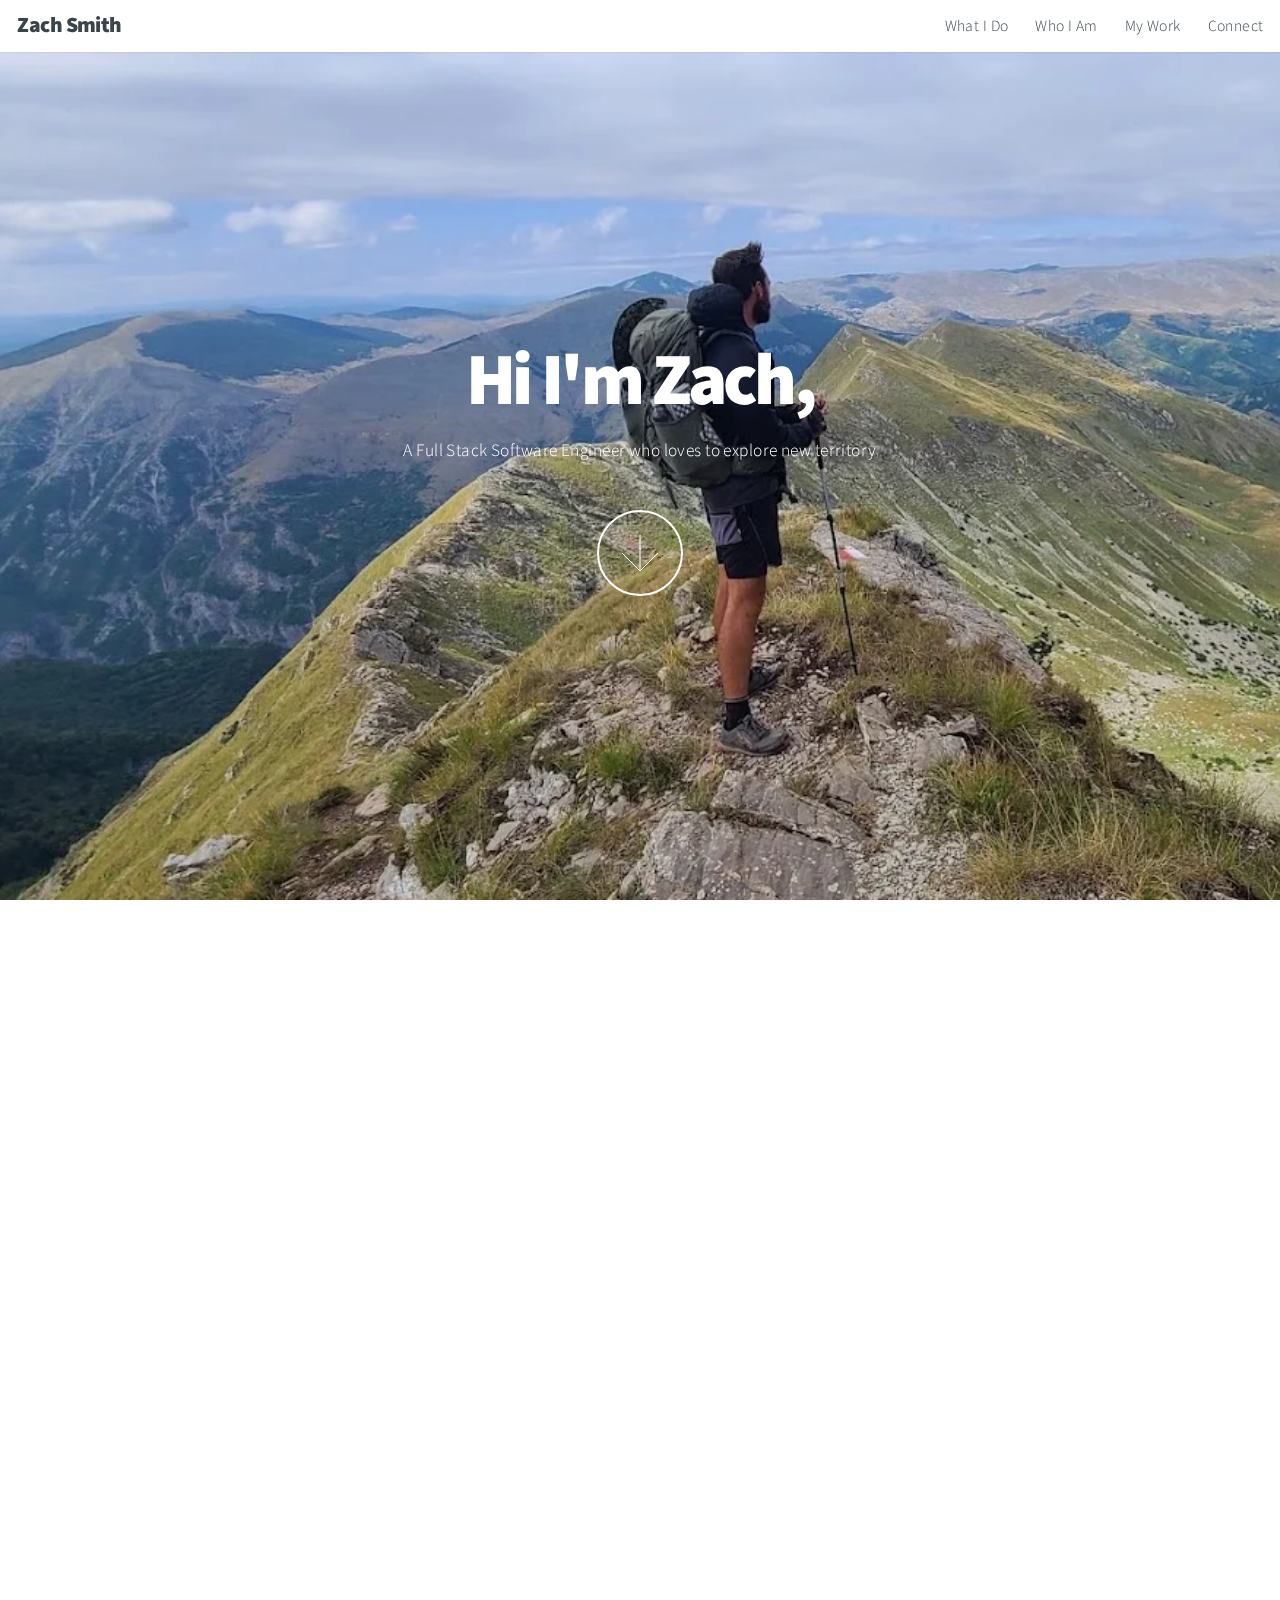
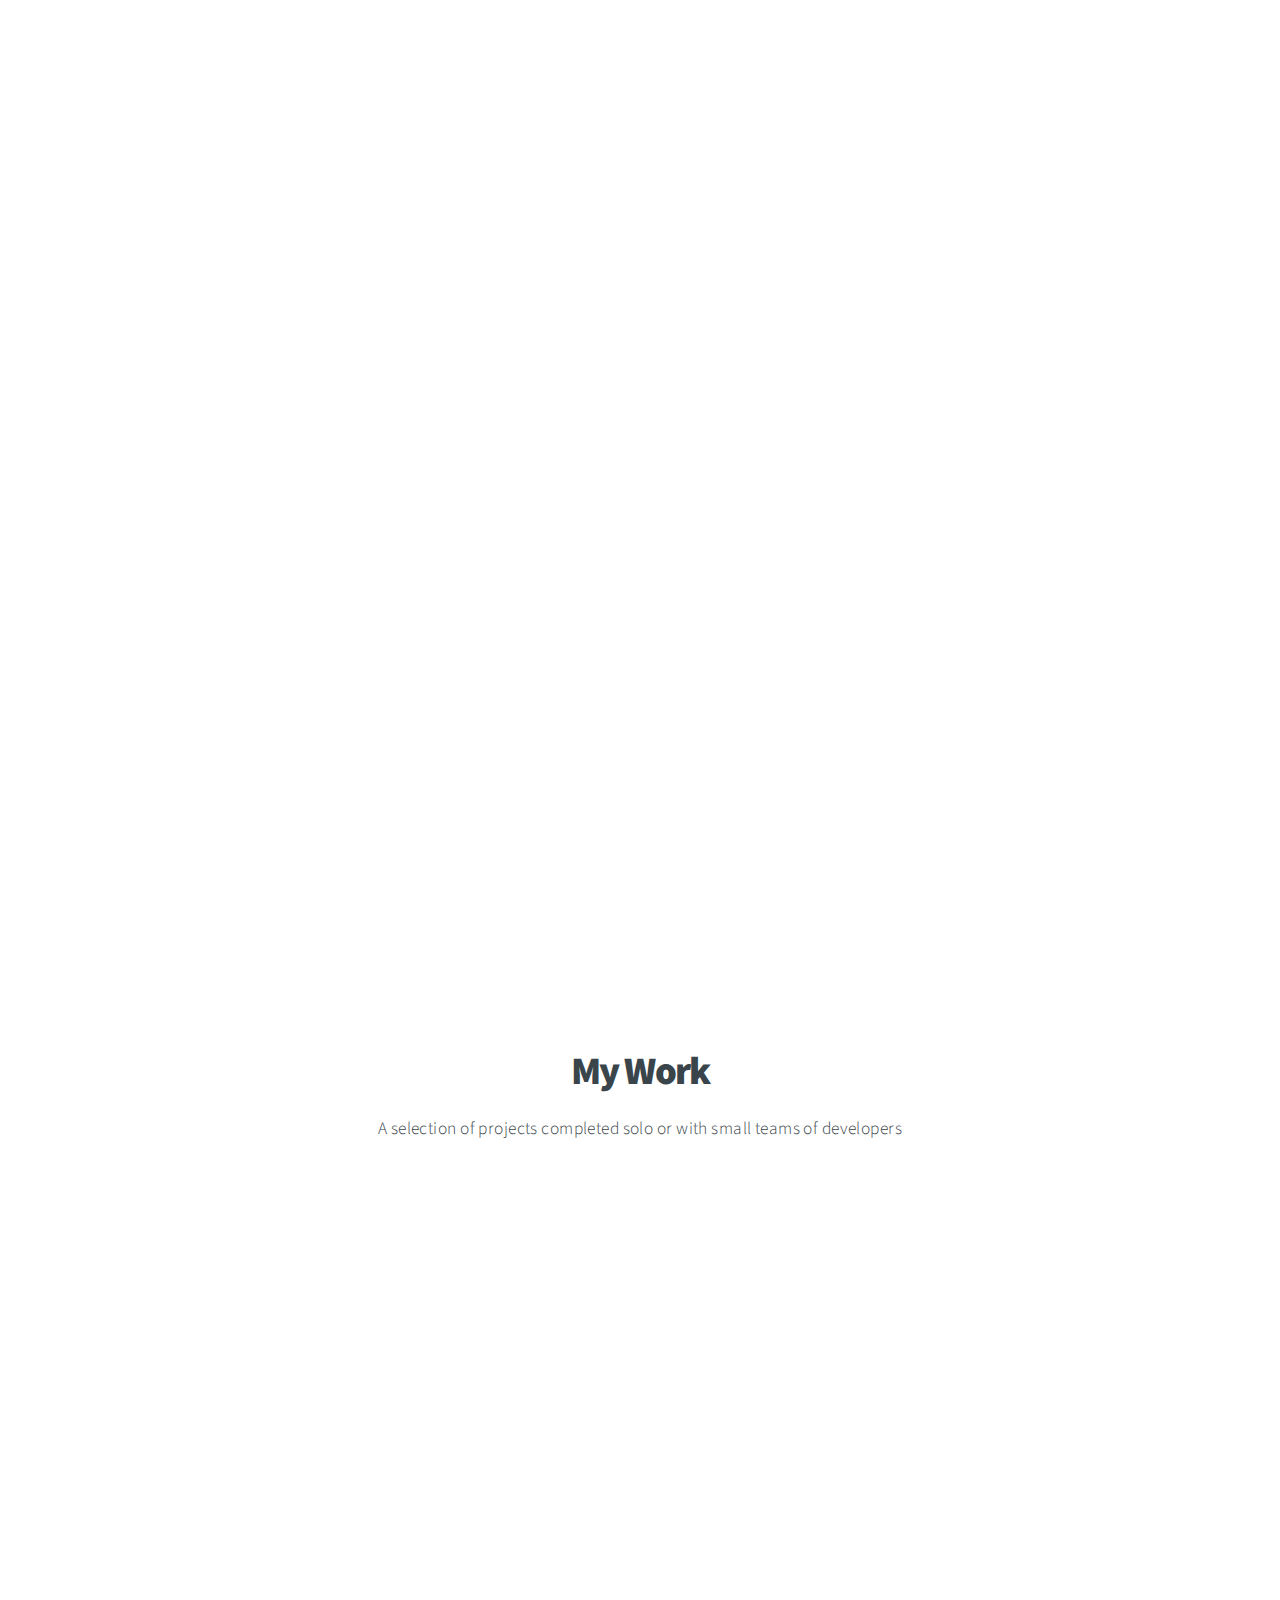
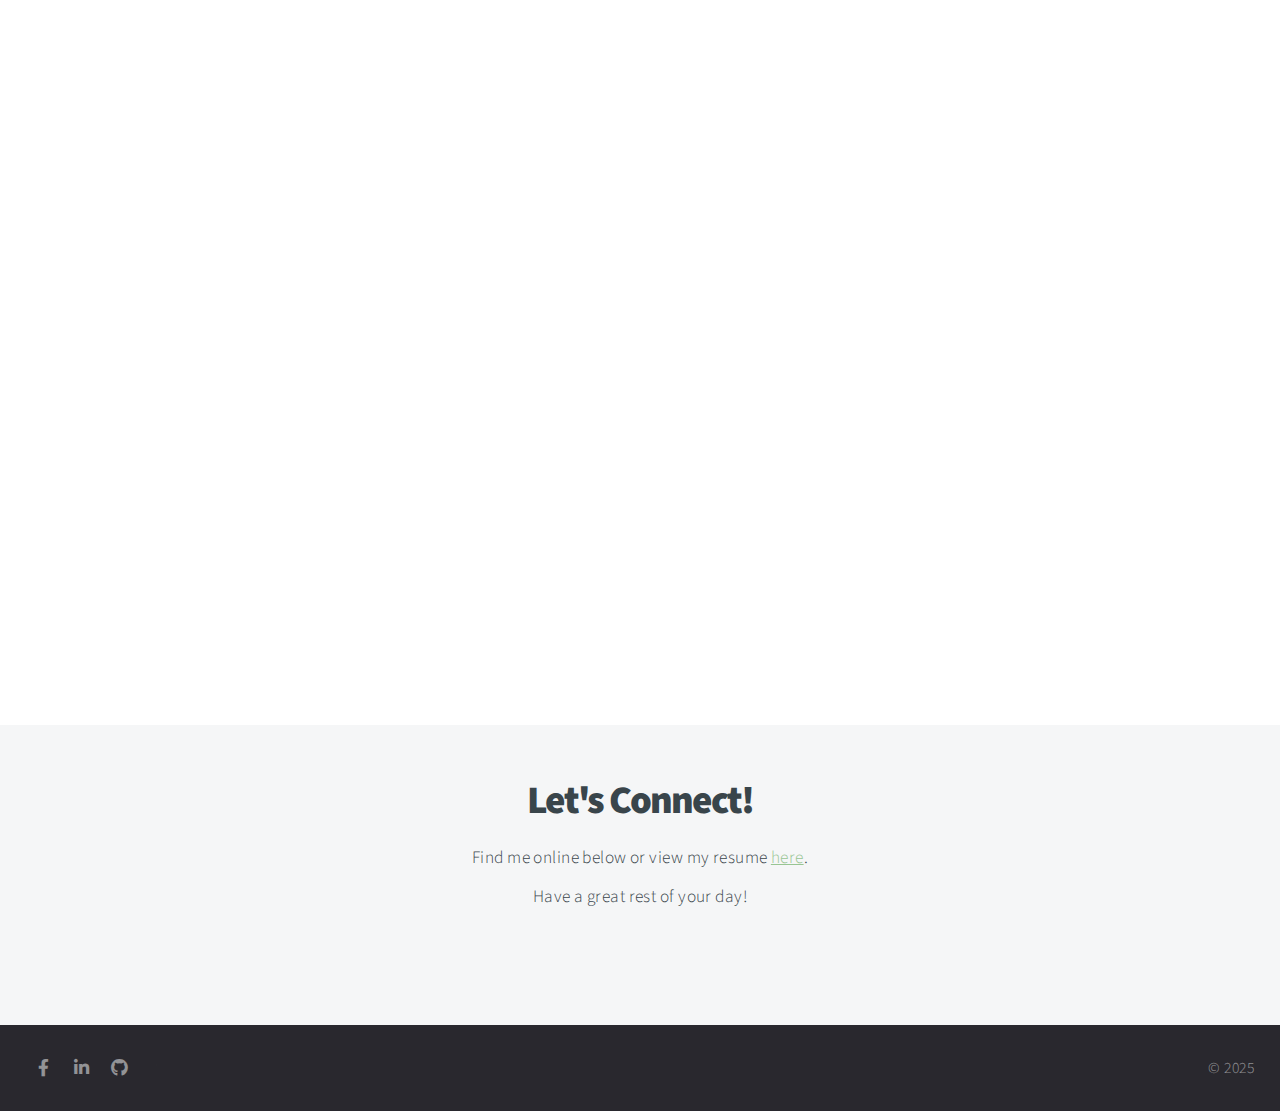
<file: index.html>
<!DOCTYPE HTML>
<html>

<head>
	<title>Zach Smith - Software Engineer</title>
	<meta charset="utf-8" />
	<meta name="viewport" content="width=device-width, initial-scale=1, user-scalable=no" />
	<link rel="stylesheet" href="assets/css/main.css" />
	<link rel="icon" type="image/png" href="/images/thumbsUpIcon.png">
	<noscript>
		<link rel="stylesheet" href="assets/css/noscript.css" />
	</noscript>
	<!-- Google tag end (gtag.js) -->
	<script async src="https://www.googletagmanager.com/gtag/js?id=G-VYPRV77GD7"></script>
	<script>
		window.dataLayer = window.dataLayer || [];
		function gtag() { dataLayer.push(arguments); }
		gtag('js', new Date());

		gtag('config', 'G-VYPRV77GD7');
	</script>
	<!-- Google tag end -->
	<script>
		window.onload = function () {
			// makes mobile portrait mode pop-up
			setTimeout(function () {
				document.getElementById("popup").style.color = 'white';
			}, 1000);
			setTimeout(function () {
				document.getElementById("popup").style.fontSize = '15pt';
			}, 2000);
			setTimeout(function () {
				document.getElementById("popup").style.opacity = 0;
				document.getElementById("introHead").style.opacity = 1;
			}, 4000);
		};
		// fixes anchors moving on page resize
		window.addEventListener('resize', function () {
			let anchors = document.getElementsByClassName("anchor");
			console.log(anchors)
			for (let i = 0; i < anchors.length; i++) {
				anchors[i].style.top = '-1px';
			}
		});
	</script>
</head>

<body class="is-preload">
	<!-- Header -->
	<header id="header">
		<h1><a href="#intro">Zach Smith</a></h1>
		<nav>
			<ul>
				<li><a href="#whatIDo">What I Do</a></li>
				<li><a href="#whoIAm">Who I Am</a></li>
				<li><a href="#myWork">My Work</a></li>
				<li><a href="#connect">Connect</a></li>
			</ul>
		</nav>
	</header>

	<!-- Intro -->
	<a class="anchor" id="intro"></a>
	<section id="intro" class="main style1 dark fullscreen">
		<div class="content">
			<div id="popup" class="fade-out">Turn phone sideways for best experience</div>
			<header id="introHead">
				<h2>Hi I'm Zach,</h2>
				<p>A Full Stack Software Engineer who loves to explore new territory</p>
			</header>
			<footer>
				<a href="#whatIDo" class="button style2 down"></a>
			</footer>
		</div>
	</section>

	<!-- What I Do -->
	<a class="anchor" id="whatIDo"></a>
	<section id="what" class="main style2 left dark fullscreen">
		<div class="content box style2">
			<header>
				<h2>What I Do</h2>
			</header>
			<p>I create Full Stack applications and specialize in JavaScript development. I excel in collaborating with
				diverse teams of programmers and I'm always eager to learn new languages and tech stacks. I'm a systematic
				problem-solver and experienced bug-hunter with a knack for seeing the big picture.</p>
		</div>
		<a href="#whoIAm" class="button style2 down anchored"></a>
	</section>

	<!-- Who I Am -->
	<a class="anchor" id="whoIAm"></a>
	<section id="who" class="main style2 right dark fullscreen">
		<div class="content box style2">
			<header>
				<h2>Who I Am</h2>
			</header>
			<p>I'm always striving to see from different angles and get a wider perspective.
				I have a background in service and hospitality, a life sciences degree, and have spent years abroad constantly
				learning and growing. I feel so grateful to have found my passion for software engineering and am excited to
				keep collaborating with great teams on important applications.</p>
		</div>
		<a href="#myWork" class="button style2 down anchored"></a>
	</section>

	<!-- Work -->
	<a class="anchor" id="myWork"></a>
	<section id="work" class="main style3 primary">
		<div class="content">
			<header>
				<h2>My Work</h2>
				<p>A selection of projects completed solo or with small teams of developers</p>
			</header>

			<!-- Gallery  -->
			<div class="gallery">
        <article class="from-left">
					<a href="https://my-game-of-life-b3c72ec19d1e.herokuapp.com/"
						title="A fun little Conway's Game of Life built by yours truly" target="_blank"><img
							src="images/golScreenShot.jpg" class="image fit" alt="" /></a>
				</article>
				<article class="from-right">
					<a href="https://financelanding-a4ba3da2e435.herokuapp.com/"
						title="Home page built for finance department during time of transition" target="_blank"
						class="image fit"><img src="images/LCSscreenshot.jpg" alt="" /></a>
				</article>
				<article class="from-left">
					<a href="https://mybudgeter-e8d85af39cf4.herokuapp.com/"
						title="A personal budget tracking application I have under development." target="_blank"
						class="image fit"><img src="images/bugetApp.jpg" alt="" /></a>
				</article>
				<!-- <article class="from-left">
					<a href="https://github.com/Zach-Smith1/pharmData"
						title="Custom node.js program built for pharmaceutical software company." target="_blank"><img
							src="images/pharmData.jpg" class="image fit" alt="" /></a>
				</article> -->
				<article class="from-right">
					<a href="https://github.com/rfc2205-Callisto/project-atelier"
						title="Project Atelier: A complete e-commerce application front end build-out. 			Pictured: Review submission form box I made to allow user feedback"
						target="_blank"><img src="images/FECex1.jpeg" class="image fit" alt="" /></a>
				</article>
				<article class="from-left">
					<a href="https://github.com/Zach-Smith1/Travel-Roulette/tree/main/src"
						title="Travel-Roulette: An app I built during a two day sprint that integrates Google Maps API to display random travel destinations that can be added to an itinerary"
						target="_blank" class="image fit"><img src="images/roulette.jpg" alt="" /></a>
				</article>
				<article class="from-right">
					<a href="https://github.com/Team-Dagobah/SDC-Q-A"
						title="Results of K6 speed test run on my SQL Database to test efficiency of my queries." target="_blank"
						class="image fit"><img src="images/speedTest.jpg" alt="" /></a>
				</article>
				<article class="from-left">
					<a href="https://github.com/Team-Dagobah/SDC-Q-A"
						title="Example of the query structure I wrote for a back end focused project" target="_blank"
						class="image fit"><img src="images/sqlex.jpg" alt="" /></a>
				</article>
				<article class="from-right">
					<a href="https://github.com/Zach-Smith1/filmFinder"
						title="A fun film finder project for looking up movies based on title and genre"
						target="_blank"><img src="images/FilmFinder.jpg" class="image fit" alt="" /></a>
				</article>

				<!-- <article class="from-right">
					<a href="https://github.com/Blue-Ocean-Ursula/weJams/tree/newMain/frontend/src/components/homepage"
						title="Homepage for WeJamz social media music application I helped develop with a team of other software engineers"
						target="_blank" class="image fit"><img src="images/weJamz.jpg" alt="" /></a>
				</article> -->
			</div>

		</div>
	</section>

	<!-- Contact -->
	<section id="content" class="main style3 secondary">
		<div class="content">
			<header>
				<h2>Let's Connect!</h2>

				<p>Find me online below or view my resume
					<a href="images/Zach_Smith_resume_4.18.24.pdf" target="_blank">here</a>.
					<!-- <a href="https://docs.google.com/document/d/13fPb5KFPa0rlZ8uXGmFYWvaF2xR2WUNcd_2ZxNVxiLg/edit?usp=sharing" target="_blank">here</a>. -->
				</p>
				<span>Have a great rest of your day!</p>
			</header>
			<!-- <div class="box">
						<form method="post" action="#">
							<div class="fields">
								<div class="field half"><input type="text" name="name" placeholder="Name" /></div>
								<div class="field half"><input type="email" name="email" placeholder="Email" /></div>
								<div class="field"><textarea name="message" placeholder="Message" rows="6"></textarea></div>
							</div>
							<ul class="actions special">
								<li><input type="submit" value="Send Message" /></li>
							</ul>
						</form>
					</div> -->
		</div>

	</section>

	<!-- Footer -->
	<a class="anchor" id="connect"></a>
	<footer id="footer">

		<!-- Icons -->
		<ul class="icons">
			<!-- <li><a href="#" class="icon brands fa-twitter"><span class="label">Twitter</span></a></li>
						<li><a href="#" class="icon brands fa-instagram"><span class="label">Instagram</span></a></li>-->
			<li><a href="https://www.facebook.com/zach.smith.33671748" class="icon brands fa-facebook-f" target="_blank"><span
						class="label">Facebook</span></a></li>
			<li><a href="https://www.linkedin.com/in/zachsmithsoftware/" class="icon brands fa-linkedin-in"
					target="_blank"><span class="label">LinkedIn</span></a></li>
			<li><a href="https://github.com/Zach-Smith1" class="icon brands fa-github" target="_blank"><span
						class="label">GitHub</span></a></li>
			<li><img id='arrow' src="images/leftarrow.gif" /></li>
		</ul>

		<!-- Menu -->
		<ul class="menu">
			</li>
			<li>&copy; 2025</li>
		</ul>

	</footer>

	<!-- Scripts -->
	<script src="assets/js/jquery.min.js"></script>
	<!-- uncomment to link to full size images from thumbnails instead of websites -->
	<!-- <script src="assets/js/jquery.poptrox.min.js"></script> -->
	<script src="assets/js/jquery.scrolly.min.js"></script>
	<script src="assets/js/jquery.scrollex.min.js"></script>
	<script src="assets/js/browser.min.js"></script>
	<script src="assets/js/breakpoints.min.js"></script>
	<script src="assets/js/util.js"></script>
	<script src="assets/js/main.js"></script>

</body>

</html>
</file>
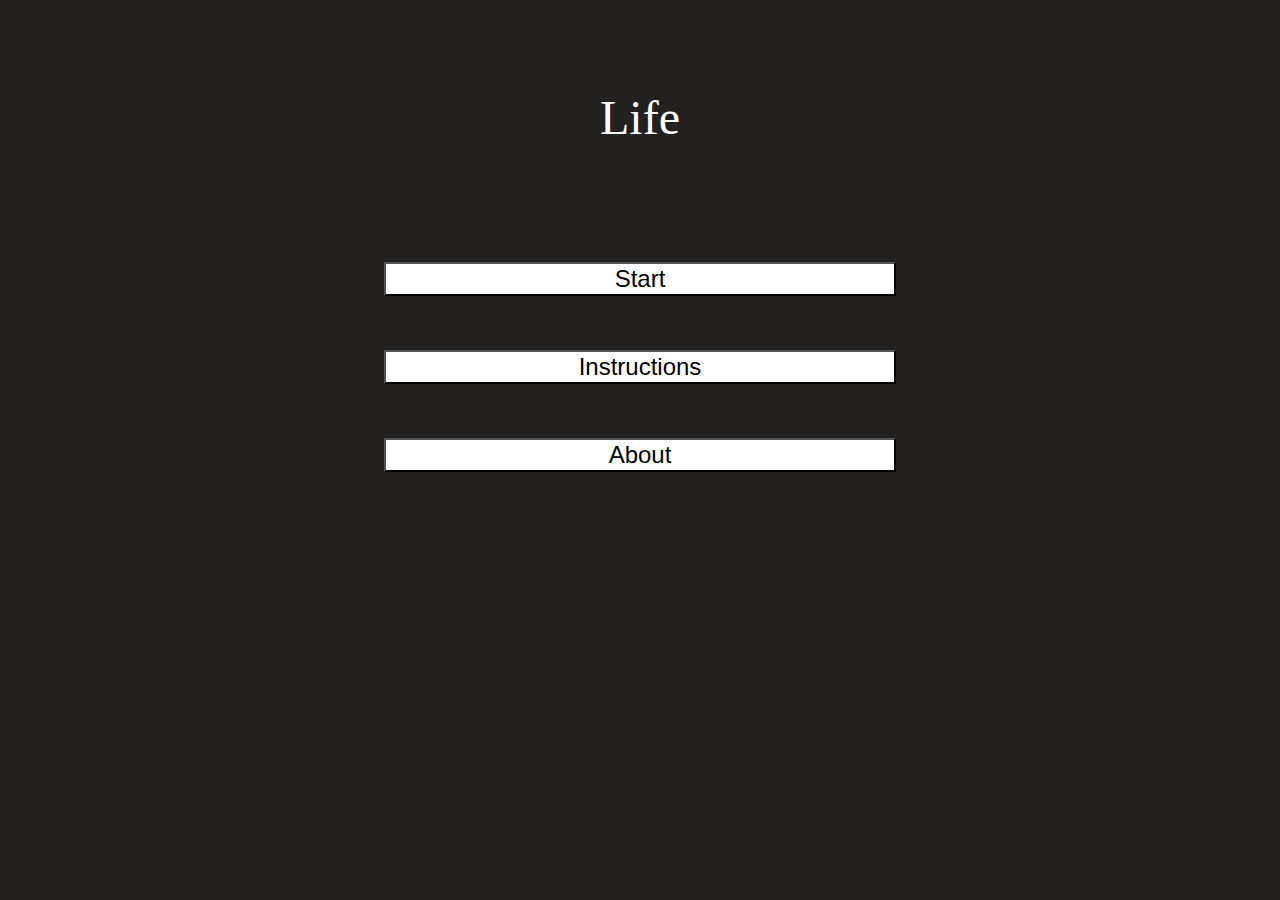
<file: gameoflife/index.html>
<!DOCTYPE html>
<html lang="en">

<head>
<!-- Google tag (gtag.js) -->
<script async src="https://www.googletagmanager.com/gtag/js?id=G-34FLDQ0EQC"></script>
<script>
  window.dataLayer = window.dataLayer || [];
  function gtag(){dataLayer.push(arguments);}
  gtag('js', new Date());

  gtag('config', 'G-34FLDQ0EQC');
</script>
  <meta charset="utf-8" />
  <!-- <link rel="icon" href="public/favicon.ico" /> -->
  <meta name="viewport" content="width=device-width, initial-scale=1" />
  <meta name="theme-color" content="#000000" />
  <meta name="description" content="Zach's Conway's Game of Life" />
  <!--
      manifest.json provides metadata used when your web app is installed on a
      user's mobile device or desktop. See https://developers.google.com/web/fundamentals/web-app-manifest/
    -->
  <!-- <link rel="manifest" href="public/manifest.json" /> -->
  <title>Game of Life</title>
  <link rel="icon" type="image/jpg" href="/public/icons/SpaceShip.jpg">
  <link rel="stylesheet" href="styles.css">
</head>

<body>
  <div id="app"></div>
  <script src="bundle.js"></script>
</body>

</html>
</file>
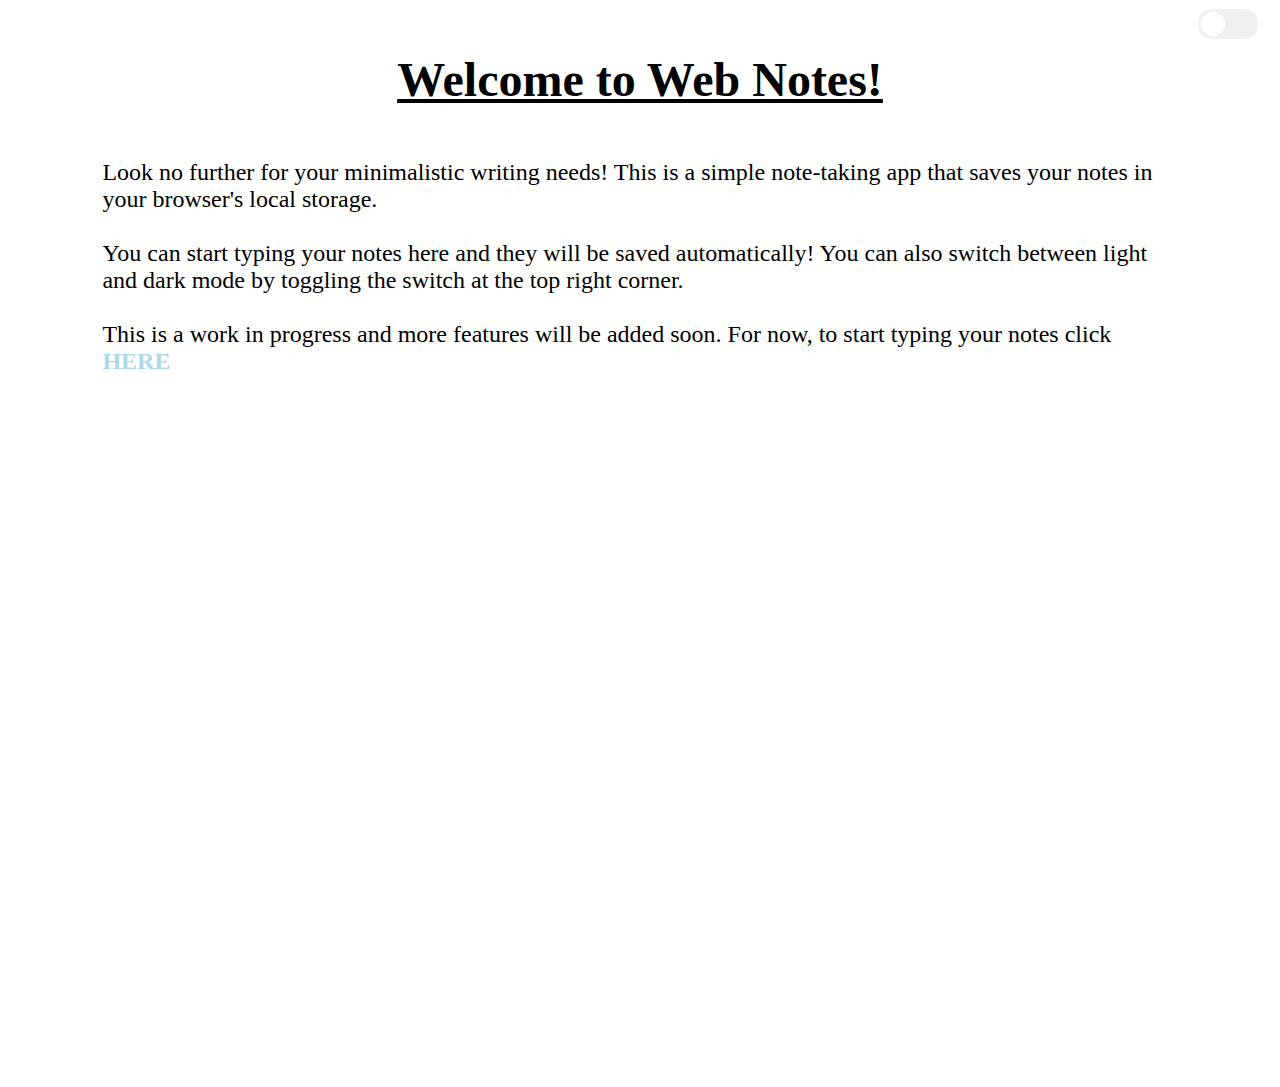
<file: notes/index.html>
<!DOCTYPE html>
<html>
    <head>
        <title>Web Notes</title>
        <meta charset="utf-8">
        <meta name="viewport" content="width=device-width, initial-scale=1.0;">
        <link rel="icon" type="image/svg+xml" href="[data-uri]">
        <link href="styles.css" rel="stylesheet">
    </head>
    <link
	    rel="stylesheet"
	    href="https://cdnjs.cloudflare.com/ajax/libs/font-awesome/6.5.2/css/all.min.css"
	    integrity="sha512-SnH5WK+bZxgPHs44uWIX+LLJAJ9/2PkPKZ5QiAj6Ta86w+fsb2TkcmfRyVX3pBnMFcV7oQPJkl9QevSCWr3W6A=="
	    crossorigin="anonymous"
	    referrerpolicy="no-referrer" />
    <body>
        <div id="app"></div>
        <script src="bundle.js"></script>
    </body>
</html>
</file>
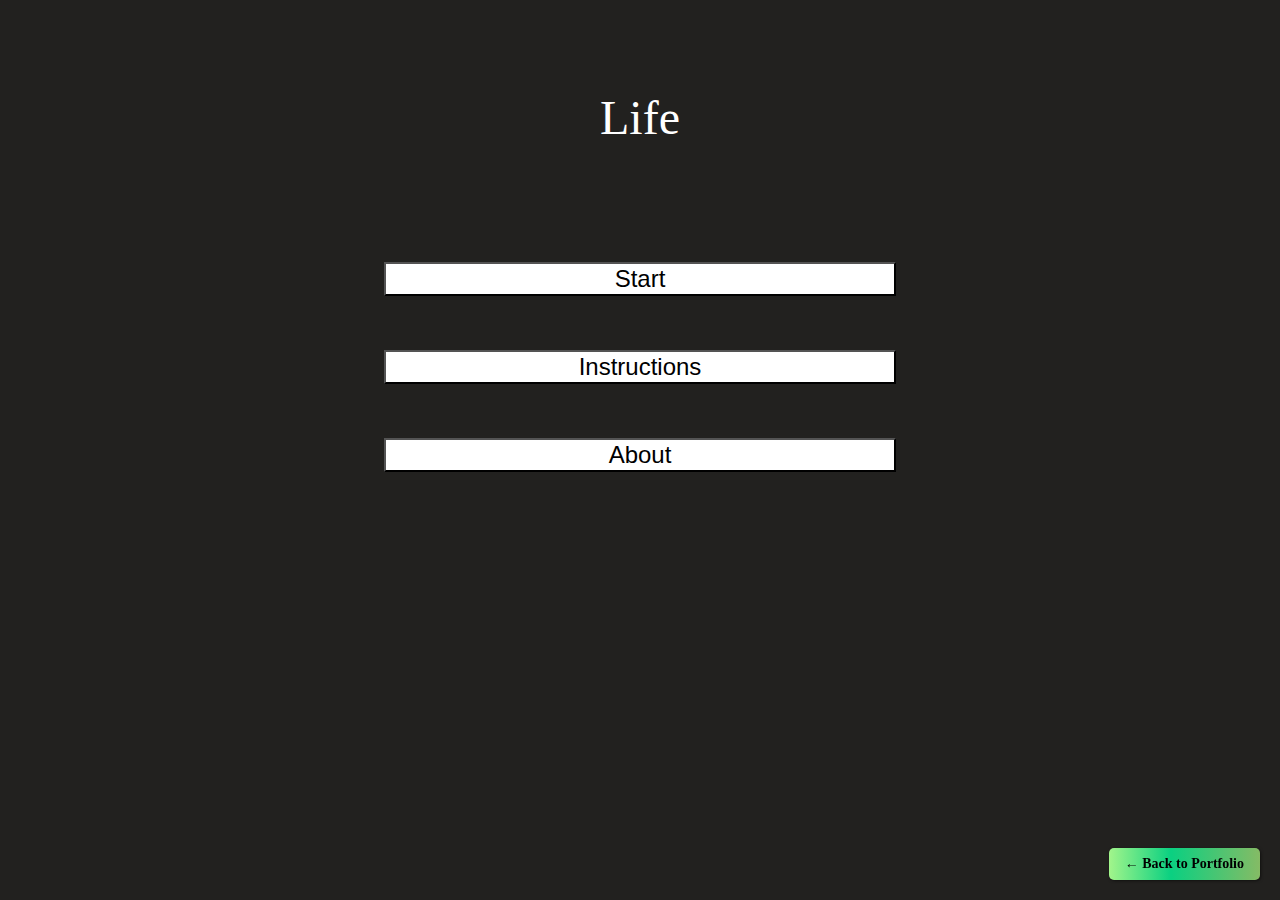
<file: gameoflife.html>
<!DOCTYPE html>
<html lang="en">
<head>
    <meta charset="utf-8" />
    <meta name="viewport" content="width=device-width, initial-scale=1" />
    <meta name="theme-color" content="#000000" />
    <meta name="description" content="Zach's Conway's Game of Life" />
    <title>Game of Life</title>
    <link rel="icon" type="image/jpg" href="gameoflife/icons/SpaceShip.jpg">
    <link rel="stylesheet" href="gameoflife/styles.css">
    <style>
        /* Add a back to home button in bottom right corner */
        #backToHome {
            position: fixed;
            bottom: 20px;
            right: 20px;
            z-index: 10000;
            background: linear-gradient(to left, #85bb65 0%, #0ad081 59%, #a2f58b 100%);
            color: black;
            padding: 8px 16px;
            text-decoration: none;
            border-radius: 5px;
            font-family: Georgia, 'Times New Roman', Times, serif;
            font-size: 14px;
            font-weight: bold;
            transition: 0.3s;
            box-shadow: 1px 1px 3px rgba(0,0,0,0.5);
        }
        #backToHome:hover {
            color: white;
            box-shadow: 2px 2px 5px rgba(0,0,0,0.7);
            transform: translateY(-2px);
        }
    </style>
</head>
<body>
    <a href="index.html" id="backToHome">← Back to Portfolio</a>
    <div id="app"></div>
    <script src="gameoflife/bundle.js"></script>
</body>
</html>
</file>
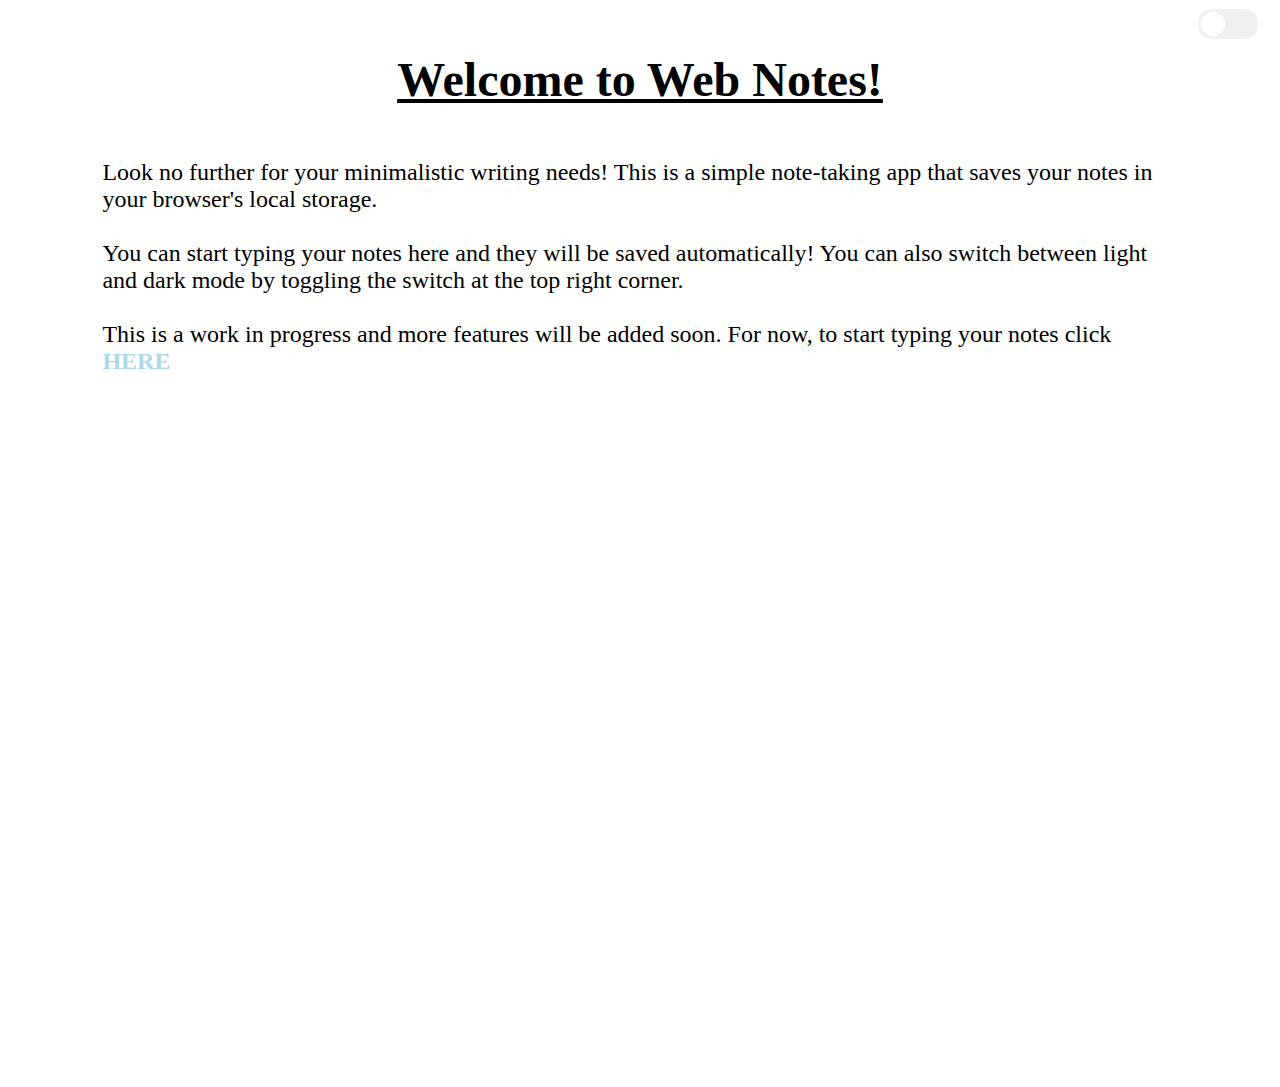
<file: notes.html>
<!DOCTYPE html>
<html>
    <head>
        <title>Web Notes</title>
        <meta charset="utf-8">
        <meta name="viewport" content="width=device-width, initial-scale=1.0;">
        <link rel="icon" type="image/svg+xml" href="[data-uri]">
        <link href="notes/styles.css" rel="stylesheet">
        <link
            rel="stylesheet"
            href="https://cdnjs.cloudflare.com/ajax/libs/font-awesome/6.5.2/css/all.min.css"
            integrity="sha512-SnH5WK+bZxgPHs44uWIX+LLJAJ9/2PkPKZ5QiAj6Ta86w+fsb2TkcmfRyVX3pBnMFcV7oQPJkl9QevSCWr3W6A=="
            crossorigin="anonymous"
            referrerpolicy="no-referrer" />
        <style>
            /* Add a back to home button matching the toolbar style */
            #backToHome {
                position: fixed;
                top: 10px;
                left: 50px;
                z-index: 10000;
                background: none;
                border: none;
                color: inherit;
                font-size: x-large;
                cursor: pointer;
                text-decoration: none;
                padding: 0;
                margin: 0;
                display: inline-flex;
                align-items: center;
                justify-content: center;
                transition: opacity 0.2s;
            }
            #backToHome:hover {
                opacity: 0.7;
            }
        </style>
    </head>
    <body>
        <a href="index.html" id="backToHome" title="Back to Portfolio">
            <i class="fas fa-arrow-left"></i>
        </a>
        <div id="app"></div>
        <script src="notes/bundle.js"></script>
    </body>
</html>
</file>
<file: assets/css/noscript.css>
/*
	Big Picture by HTML5 UP
	html5up.net | @ajlkn
	Free for personal and commercial use under the CCA 3.0 license (html5up.net/license)
*/

/* Loader */

	body:before, body:after {
		display: none;
	}
</file>
<file: gameoflife/styles.css>
.App {
  display: flex;
  flex-direction: column;
  justify-content: start;
  align-items: center;
  text-align: center;
  height: 100vh;
  color: white;
  background-color: rgb(34, 33, 31);
  transition: .4s;
}

.App.fade-out {
  color: transparent;
  background-color: black;
}

.header {
  font-size: xxx-large;
  margin: 10vh;
}

.fade-cover {
  position: fixed;
  top: 0;
  left: 0;
  width: 100vw;
  height: 100vh;
  background: black;
  opacity: 1;
  transition: opacity .5s ease-out;
  /* Fade out over 1 second */
  z-index: 9999;
  /* Ensure it's on top of all content */
}

.fade-cover.fade-out {
  transition: .7s;
  /* height: 1vh; */
  /* width: 1vw; */
  padding: 90%;
  opacity: 0;
  z-index: -1;
}

.pic {
  justify-self: center;
}

#smallPic {
  max-width: 50%;
}

img {
  width: 100%;
  object-fit: contain;
}

html {
  height: 100%;
  overflow: hidden;
  /* Prevents scrolling */
}

body {
  height: 100%;
  margin: 0;
  overflow: hidden;
  /* Prevents scrolling */
}

button {
  justify-self: center;
  margin: 1px;
  border-radius: 40%;
}
.buttons {
  min-width: 75vw;
  display: flex;
  justify-content: center;
  align-items: center;
}
.controls {
  z-index: 1000;
  width: 100vw;
  bottom: 0vh;
  padding: 1px;
  position: sticky;
  display: flex;
  justify-content: space-between;
  align-items: center;
  background-color: grey;
}

.grid {
  display: 'flex';
  flex-wrap: 'wrap';
  flex-direction: 'column';
  border-color: grey;
  border-width: 6px;
  border-style: solid;
  text-align: center;
  cursor: pointer;
}

#clearButton,
#arrowButton,#arrowButtontrue,#arrowButtonfalse {
  font-size: large;
}

#arrowButtonfalse {
  background-color: #cbcbcb;
  transform: scale(0.90);
  /* Slightly shrink the button */
}

#arrowButton:active {
  background-color: #cbcbcb;
  transform: scale(0.98);
}

.info {
  display: flex;
  flex-direction: column;
  justify-content: space-evenly;
  color: white;
  width: 25vw;
}

.instructions {
  display: flex;
  flex-direction: column;
  justify-content: center;
  align-items: center;
}

.mainOptions {
  width: 50%;
  display: flex;
  flex-direction: column;
  justify-content: center;
  align-items: center;
}

.mainPageButton {
  color: black;
  background: white;
  margin: 3vh 0;
  width: 80%;
  font-size: x-large;
  transition: .75s;
  border-radius: 0%;
}

.mainPageButton:hover {
  border-radius: 60%;
  border-color: transparent;
  color: white;
  background: transparent;
  /* width: 70%; */
  /* Removes background color */
}

.mainPageButton.fade-out {
  transition: .4s;
  color: transparent;
  background-color: black;
  border-color: transparent;
}

.modal-overlay {
  position: fixed;
  top: 0;
  left: 0;
  width: 100%;
  height: 100%;
  background: rgba(0, 0, 0, 0.2);
  display: flex;
  justify-content: center;
  align-items: center;
  z-index: 999;
}

.modal-content {
  background-color: rgb(66, 75, 84);
  border: 1px solid #f1f1f1;
  border-radius: 6px;
  color: white;
  padding: 0em 3em 3em;
  width: 60vw;
  max-width: 80%;
  max-height: 90%;
  overflow-y: scroll;
  z-index: 1000;
}

.modal-close-button {
  position: relative;
  left: 51%;
  margin-top: 1%;
  background: none;
  padding: 1% 1%;
  border: none;
  font-size: 20px;
  cursor: pointer;
  box-shadow: none;
  font-weight: bold;
  color: white;
}

.modal-close-button:hover {
  color: gray;
}

@media screen and (max-width: 1000px) {
  button {
    margin: 1px;
  }

  .grid {
    touch-action: none
  }
  .info {
    padding-top: 1px;
    padding-bottom: 1px;
    font-size: xx-small;
    position: relative;
    align-items: start;
  }

  #clearButton,
  #arrowButton,#arrowButtontrue,#arrowButtonfalse {
    font-size: small;
  }

  .modal-content {
    border-radius: 3px;
    padding: 0em 2em 2em 1em;
    width: 50vw;
    font-size: small;
  }

  .controls {
    font-size: x-small;
  }
}
</file>
<file: notes/styles.css>
h1 {
  text-align: center;
  text-decoration: underline;
  font-size: 3rem;
}
.allText {
  width: 84vw;
  min-height: 100vh;
  font-size: 20px;
  padding: 10px;
  margin: 10px;
}
.App {
  display: flex;
  flex-direction: column;
  align-items: center;
}
.checkbox {
  opacity: 0;
  position: absolute;
  display: none;
}
.checkbox-label {
  display: flex;
  align-items: center;
  cursor: pointer;
  width: 60px;
  height: 30px;
  background-color: #f0f0f0;
  border-radius: 15px;
  border: 1px solid white;
  position: relative;
  transition: background-color 0.3s;
}
.checkbox-label .fas {
  position: absolute;
  width: 20px;
  height: 20px;
  top: 55%;
  transform: translateY(-50%);
}
.checkbox-label .fa-moon {
  left: 10px;
  color: #f4ec8b;
}
.checkbox-label .fa-sun {
  right: 5px;
  color: #f39c12;
}
.checkbox-label .ball {
  position: absolute;
  top: 3px;
  left: 3px;
  width: 24px;
  height: 24px;
  background-color: white;
  border-radius: 50%;
  transition: transform 0.3s;
}
.checkbox:checked + .checkbox-label .ball {
  transform: translateX(30px);
}
.checkbox:checked + .checkbox-label {
  background-color: #363837;
}
.checkbox-wrapper {
  display: flex;
  align-items: center;
  justify-content: space-between;
  width: 100px;
}
.confirmed {
  opacity: 0;
  z-index: -1;
  transition: opacity 0.2s, margin-left 0.6s;
  animation: slideOut 0.6s forwards;
}
.fullscreenContainer {
  cursor: pointer;
  font-size: x-large;
}
.fa-rotate {
  cursor: pointer;
}
.firstClick {
  opacity: 1;
  cursor: default;
  transition: opacity 0.8s, margin-left 0.6s;
  animation: slideIn 0.6s forwards;
}
.dark {
  background-color: #363837;
  color: white;
  transition: background-color 0.5s, color 0.5s;
}
.icon-wrapper {
  position: relative;
  display: flex;
  justify-content: center;
  align-items: center;
}
.light {
  background-color: white;
  color: black;
  transition: background-color 0.5s, color 0.5s;
}
.red {
  color: red;
}
#startWriting {
  cursor: pointer;
  font-weight: bold;
  color: lightblue;
  transition: color 0.5s;
  &:hover {
    color: rgb(66, 66, 237);
  }
}
.toolBar {
  display: flex;
  justify-content: space-between;
  width: 98%;
  gap: 10px;
  margin-bottom: -20px;
}


@keyframes slideIn {
  0% {
    clip-path: inset(0 100% 0 0);
  }
  100% {
    clip-path: inset(0 0 0 0);
  }
}
@keyframes slideOut {
  0% {
    clip-path: inset(0 0 0 0);
    opacity: 1;
  }
  100% {
    clip-path: inset(0 100% 0 0);
    opacity: 0;
  }
}
</file>
<file: assets/css/main.css>
@import url("https://fonts.googleapis.com/css?family=Source+Sans+Pro:300,900");
@import url("fontawesome-all.min.css");

/*
	Big Picture by HTML5 UP
	html5up.net | @ajlkn
	Free for personal and commercial use under the CCA 3.0 license (html5up.net/license)
*/

html, body, div, span, applet, object,
iframe, h1, h2, h3, h4, h5, h6, p, blockquote,
pre, a, abbr, acronym, address, big, cite,
code, del, dfn, em, img, ins, kbd, q, s, samp,
small, strike, strong, sub, sup, tt, var, b,
u, i, center, dl, dt, dd, ol, ul, li, fieldset,
form, label, legend, table, caption, tbody,
tfoot, thead, tr, th, td, article, aside,
canvas, details, embed, figure, figcaption,
footer, header, hgroup, menu, nav, output, ruby,
section, summary, time, mark, audio, video {
	margin: 0;
	padding: 0;
	border: 0;
	font-size: 100%;
	font: inherit;
	vertical-align: baseline;}

article, aside, details, figcaption, figure,
footer, header, hgroup, menu, nav, section {
	display: block;}

html {
	scroll-behavior: smooth;
}

body {
	line-height: 1;
}

ol, ul {
	list-style: none;
}

blockquote, q {
	quotes: none;
}

	blockquote:before, blockquote:after, q:before, q:after {
		content: '';
		content: none;
	}

table {
	border-collapse: collapse;
	border-spacing: 0;
}

body {
	-webkit-text-size-adjust: none;
}

mark {
	background-color: transparent;
	color: inherit;
}

input::-moz-focus-inner {
	border: 0;
	padding: 0;
}

input, select, textarea {
	-moz-appearance: none;
	-webkit-appearance: none;
	-ms-appearance: none;
	appearance: none;
}

/* Basic */

	@-ms-viewport {
		width: device-width;
	}

	html {
		height: 100%;
	}

	html {
		box-sizing: border-box;
	}

	*, *:before, *:after {
		box-sizing: inherit;
	}

	body {
		background: #ffffff;
		height: 100%;
		min-width: 320px;
	}

		body.is-preload *, body.is-preload *:before, body.is-preload *:after {
			-moz-animation: none !important;
			-webkit-animation: none !important;
			-ms-animation: none !important;
			animation: none !important;
			-moz-transition: none !important;
			-webkit-transition: none !important;
			-ms-transition: none !important;
			transition: none !important;
		}

/* Spinner */

	@-moz-keyframes spinner-rotate {
		0% {
			-moz-transform: scale(1) rotate(0deg);
			-webkit-transform: scale(1) rotate(0deg);
			-ms-transform: scale(1) rotate(0deg);
			transform: scale(1) rotate(0deg);
		}

		100% {
			-moz-transform: scale(1) rotate(360deg);
			-webkit-transform: scale(1) rotate(360deg);
			-ms-transform: scale(1) rotate(360deg);
			transform: scale(1) rotate(360deg);
		}
	}

	@-webkit-keyframes spinner-rotate {
		0% {
			-moz-transform: scale(1) rotate(0deg);
			-webkit-transform: scale(1) rotate(0deg);
			-ms-transform: scale(1) rotate(0deg);
			transform: scale(1) rotate(0deg);
		}

		100% {
			-moz-transform: scale(1) rotate(360deg);
			-webkit-transform: scale(1) rotate(360deg);
			-ms-transform: scale(1) rotate(360deg);
			transform: scale(1) rotate(360deg);
		}
	}

	@-ms-keyframes spinner-rotate {
		0% {
			-moz-transform: scale(1) rotate(0deg);
			-webkit-transform: scale(1) rotate(0deg);
			-ms-transform: scale(1) rotate(0deg);
			transform: scale(1) rotate(0deg);
		}

		100% {
			-moz-transform: scale(1) rotate(360deg);
			-webkit-transform: scale(1) rotate(360deg);
			-ms-transform: scale(1) rotate(360deg);
			transform: scale(1) rotate(360deg);
		}
	}

	@keyframes spinner-rotate {
		0% {
			-moz-transform: scale(1) rotate(0deg);
			-webkit-transform: scale(1) rotate(0deg);
			-ms-transform: scale(1) rotate(0deg);
			transform: scale(1) rotate(0deg);
		}

		100% {
			-moz-transform: scale(1) rotate(360deg);
			-webkit-transform: scale(1) rotate(360deg);
			-ms-transform: scale(1) rotate(360deg);
			transform: scale(1) rotate(360deg);
		}
	}

/* Loader */

	@-moz-keyframes spinner-show {
		0% {
			opacity: 0;
		}

		100% {
			opacity: 1;
		}
	}

	@-webkit-keyframes spinner-show {
		0% {
			opacity: 0;
		}

		100% {
			opacity: 1;
		}
	}

	@-ms-keyframes spinner-show {
		0% {
			opacity: 0;
		}

		100% {
			opacity: 1;
		}
	}

	@keyframes spinner-show {
		0% {
			opacity: 0;
		}

		100% {
			opacity: 1;
		}
	}

	@-moz-keyframes spinner-hide {
		0% {
			-moz-transform: scale(1) rotate(0deg);
			-webkit-transform: scale(1) rotate(0deg);
			-ms-transform: scale(1) rotate(0deg);
			transform: scale(1) rotate(0deg);
			color: #e5e6e7;
			z-index: 100001;
		}

		99% {
			-moz-transform: scale(0.5) rotate(360deg);
			-webkit-transform: scale(0.5) rotate(360deg);
			-ms-transform: scale(0.5) rotate(360deg);
			transform: scale(0.5) rotate(360deg);
			color: #e5e6e7;
			z-index: 100001;
		}

		100% {
			-moz-transform: scale(0.5) rotate(360deg);
			-webkit-transform: scale(0.5) rotate(360deg);
			-ms-transform: scale(0.5) rotate(360deg);
			transform: scale(0.5) rotate(360deg);
			color: #e5e6e7;
			z-index: -1;
		}
	}

	@-webkit-keyframes spinner-hide {
		0% {
			-moz-transform: scale(1) rotate(0deg);
			-webkit-transform: scale(1) rotate(0deg);
			-ms-transform: scale(1) rotate(0deg);
			transform: scale(1) rotate(0deg);
			color: #e5e6e7;
			z-index: 100001;
		}

		99% {
			-moz-transform: scale(0.5) rotate(360deg);
			-webkit-transform: scale(0.5) rotate(360deg);
			-ms-transform: scale(0.5) rotate(360deg);
			transform: scale(0.5) rotate(360deg);
			color: #e5e6e7;
			z-index: 100001;
		}

		100% {
			-moz-transform: scale(0.5) rotate(360deg);
			-webkit-transform: scale(0.5) rotate(360deg);
			-ms-transform: scale(0.5) rotate(360deg);
			transform: scale(0.5) rotate(360deg);
			color: #e5e6e7;
			z-index: -1;
		}
	}

	@-ms-keyframes spinner-hide {
		0% {
			-moz-transform: scale(1) rotate(0deg);
			-webkit-transform: scale(1) rotate(0deg);
			-ms-transform: scale(1) rotate(0deg);
			transform: scale(1) rotate(0deg);
			color: #e5e6e7;
			z-index: 100001;
		}

		99% {
			-moz-transform: scale(0.5) rotate(360deg);
			-webkit-transform: scale(0.5) rotate(360deg);
			-ms-transform: scale(0.5) rotate(360deg);
			transform: scale(0.5) rotate(360deg);
			color: #e5e6e7;
			z-index: 100001;
		}

		100% {
			-moz-transform: scale(0.5) rotate(360deg);
			-webkit-transform: scale(0.5) rotate(360deg);
			-ms-transform: scale(0.5) rotate(360deg);
			transform: scale(0.5) rotate(360deg);
			color: #e5e6e7;
			z-index: -1;
		}
	}

	@keyframes spinner-hide {
		0% {
			-moz-transform: scale(1) rotate(0deg);
			-webkit-transform: scale(1) rotate(0deg);
			-ms-transform: scale(1) rotate(0deg);
			transform: scale(1) rotate(0deg);
			color: #e5e6e7;
			z-index: 100001;
		}

		99% {
			-moz-transform: scale(0.5) rotate(360deg);
			-webkit-transform: scale(0.5) rotate(360deg);
			-ms-transform: scale(0.5) rotate(360deg);
			transform: scale(0.5) rotate(360deg);
			color: #e5e6e7;
			z-index: 100001;
		}

		100% {
			-moz-transform: scale(0.5) rotate(360deg);
			-webkit-transform: scale(0.5) rotate(360deg);
			-ms-transform: scale(0.5) rotate(360deg);
			transform: scale(0.5) rotate(360deg);
			color: #e5e6e7;
			z-index: -1;
		}
	}

	@-moz-keyframes overlay-hide {
		0% {
			opacity: 1;
			z-index: 100000;
		}

		15% {
			opacity: 1;
			z-index: 100000;
		}

		99% {
			opacity: 0;
			z-index: 100000;
		}

		100% {
			opacity: 0;
			z-index: -1;
		}
	}

	@-webkit-keyframes overlay-hide {
		0% {
			opacity: 1;
			z-index: 100000;
		}

		15% {
			opacity: 1;
			z-index: 100000;
		}

		99% {
			opacity: 0;
			z-index: 100000;
		}

		100% {
			opacity: 0;
			z-index: -1;
		}
	}

	@-ms-keyframes overlay-hide {
		0% {
			opacity: 1;
			z-index: 100000;
		}

		15% {
			opacity: 1;
			z-index: 100000;
		}

		99% {
			opacity: 0;
			z-index: 100000;
		}

		100% {
			opacity: 0;
			z-index: -1;
		}
	}

	@keyframes overlay-hide {
		0% {
			opacity: 1;
			z-index: 100000;
		}

		15% {
			opacity: 1;
			z-index: 100000;
		}

		99% {
			opacity: 0;
			z-index: 100000;
		}

		100% {
			opacity: 0;
			z-index: -1;
		}
	}

	body {
		text-decoration: none;
	}

		body:before {
			-moz-animation: spinner-show 1.5s 1 0.25s ease forwards, spinner-hide 0.25s ease-in-out forwards !important;
			-webkit-animation: spinner-show 1.5s 1 0.25s ease forwards, spinner-hide 0.25s ease-in-out forwards !important;
			-ms-animation: spinner-show 1.5s 1 0.25s ease forwards, spinner-hide 0.25s ease-in-out forwards !important;
			animation: spinner-show 1.5s 1 0.25s ease forwards, spinner-hide 0.25s ease-in-out forwards !important;
			-moz-transform-origin: 50% 50%;
			-webkit-transform-origin: 50% 50%;
			-ms-transform-origin: 50% 50%;
			transform-origin: 50% 50%;
			-moz-osx-font-smoothing: grayscale;
			-webkit-font-smoothing: antialiased;
			font-family: FontAwesome;
			font-style: normal;
			font-weight: normal;
			text-transform: none !important;
			color: #e5e6e7;
			content: '\f1ce';
			cursor: default;
			display: block;
			font-size: 2em;
			height: 2em;
			left: 50%;
			line-height: 2em;
			margin: -1em 0 0 -1em;
			opacity: 0;
			position: fixed;
			text-align: center;
			top: 50%;
			width: 2em;
			z-index: -1;
		}

		body:after {
			-moz-animation: overlay-hide 1.5s ease-in forwards !important;
			-webkit-animation: overlay-hide 1.5s ease-in forwards !important;
			-ms-animation: overlay-hide 1.5s ease-in forwards !important;
			animation: overlay-hide 1.5s ease-in forwards !important;
			background: #ffffff;
			content: '';
			display: block;
			height: 100%;
			left: 0;
			opacity: 0;
			position: fixed;
			top: 0;
			width: 100%;
			z-index: -1;
		}

		body.is-preload:before {
			-moz-animation: spinner-show 1.5s 1 0.25s ease forwards, spinner-rotate 0.75s infinite linear !important;
			-webkit-animation: spinner-show 1.5s 1 0.25s ease forwards, spinner-rotate 0.75s infinite linear !important;
			-ms-animation: spinner-show 1.5s 1 0.25s ease forwards, spinner-rotate 0.75s infinite linear !important;
			animation: spinner-show 1.5s 1 0.25s ease forwards, spinner-rotate 0.75s infinite linear !important;
			z-index: 100001;
		}

		body.is-preload:after {
			-moz-animation: none !important;
			-webkit-animation: none !important;
			-ms-animation: none !important;
			animation: none !important;
			opacity: 1;
			z-index: 100000;
		}

	@media (-webkit-min-device-pixel-ratio: 2) {

		body:before {
			line-height: 2.025em;
		}

	}

/* Type */

	body, input, textarea, select {
		font-family: "Source Sans Pro", "sans-serif";
		font-weight: 300;
		font-size: 18pt;
		line-height: 1.75em;
		color: #39454b;
		letter-spacing: 0.025em;
	}

		@media screen and (max-width: 1920px) {

			body, input, textarea, select {
				font-size: 17pt;
			}

		}

		@media screen and (max-width: 1680px) {

			body, input, textarea, select {
				font-size: 15pt;
			}

		}

		@media screen and (max-width: 1280px) {

			body, input, textarea, select {
				font-size: 13pt;
			}

		}

		@media screen and (max-width: 1000px) {

			body, input, textarea, select {
				font-size: 13pt;
			}

		}

		@media screen and (max-width: 736px) {

			body, input, textarea, select {
				font-size: 12pt;
				line-height: 1.5em;
			}

		}

	h1, h2, h3, h4, h5, h6 {
		font-weight: 900;
		color: inherit;
		letter-spacing: -0.0325em;
	}

		h1 a, h2 a, h3 a, h4 a, h5 a, h6 a {
			color: inherit;
			text-decoration: none;
		}

	h2 {
		font-size: 2.25em;
		line-height: 1.25em;
		letter-spacing: -0.05em;
	}

	@media screen and (max-width: 736px) {

		h2 {
			font-size: 1.5em;
		}

	}

	strong, b {
		font-weight: 900;
		color: inherit;
	}

	em, i {
		font-style: italic;
	}

	a {
		-moz-transition: color 0.2s ease-in-out;
		-webkit-transition: color 0.2s ease-in-out;
		-ms-transition: color 0.2s ease-in-out;
		transition: color 0.2s ease-in-out;
		color: #98c593;
	}

	sub {
		position: relative;
		top: 0.5em;
		font-size: 0.8em;
	}

	sup {
		position: relative;
		top: -0.5em;
		font-size: 0.8em;
	}

	hr {
		border: 0;
		border-top: solid 1px #e5e6e7;
	}

	blockquote {
		border-left: solid 0.5em #e5e6e7;
		padding: 1em 0 1em 2em;
		font-style: italic;
	}

	p, ul, ol, dl, table {
		margin-bottom: 1em;
	}

/* Box */

	.box {
		background: #ffffff;
		color: #39454b;
		padding: 0.5em;
	}

		.box > :last-child {
			margin-bottom: 0;
		}

		.box.style2 {
			padding: 1.5em 0em 0.em 1.5em;
		}

		@media screen and (max-width: 736px) {

			.box {
				padding: 1em;
			}

				.box.style2 {
					padding: 1.5em 1.25em 1.5em 1.25em;
					background-color: rgba(255, 255, 255, 0.9);
				}

		}

/* Button */

	input[type="button"],
	input[type="submit"],
	input[type="reset"],
	.button,
	button {
		-moz-appearance: none;
		-webkit-appearance: none;
		-ms-appearance: none;
		appearance: none;
		-moz-transition: background-color 0.2s ease-in-out;
		-webkit-transition: background-color 0.2s ease-in-out;
		-ms-transition: background-color 0.2s ease-in-out;
		transition: background-color 0.2s ease-in-out;
		background-color: #98c593;
		border: 0;
		border-radius: 3.5em;
		color: #ffffff;
		cursor: pointer;
		display: inline-block;
		height: 3.5em;
		line-height: 3.5em;
		outline: 0;
		padding: 0 2em 0 2em;
		position: relative;
		text-align: center;
		text-decoration: none;
	}

		input[type="button"].down,
		input[type="submit"].down,
		input[type="reset"].down,
		.button.down,
		button.down {
			width: 5em;
			height: 5em;
			line-height: 4.5em;
			padding: 0;
			background-image: url("images/dark-arrow.svg");
			background-position: center center;
			background-repeat: no-repeat;
			text-indent: -10em;
			overflow: hidden;
		}

			input[type="button"].down.anchored,
			input[type="submit"].down.anchored,
			input[type="reset"].down.anchored,
			.button.down.anchored,
			button.down.anchored {
				bottom: 0;
				border-bottom: 0;
				border-radius: 3em 3em 0 0;
				height: 4.5em;
				margin-left: -2.5em;
			}

		input[type="button"].anchored,
		input[type="submit"].anchored,
		input[type="reset"].anchored,
		.button.anchored,
		button.anchored {
			position: absolute;
			left: 50%;
		}

		input[type="button"]:hover,
		input[type="submit"]:hover,
		input[type="reset"]:hover,
		.button:hover,
		button:hover {
			background-color: #a8cea4;
		}

		input[type="button"]:active,
		input[type="submit"]:active,
		input[type="reset"]:active,
		.button:active,
		button:active {
			background-color: #88bc82;
		}

		input[type="button"].style2,
		input[type="submit"].style2,
		input[type="reset"].style2,
		.button.style2,
		button.style2 {
			background-color: transparent;
			border: solid 2px #e5e6e7;
			color: inherit;
		}

			input[type="button"].style2:hover,
			input[type="submit"].style2:hover,
			input[type="reset"].style2:hover,
			.button.style2:hover,
			button.style2:hover {
				background-color: rgba(229, 230, 231, 0.25);
			}

			input[type="button"].style2:active,
			input[type="submit"].style2:active,
			input[type="reset"].style2:active,
			.button.style2:active,
			button.style2:active {
				background-color: rgba(229, 230, 231, 0.375);
			}

			input[type="button"].style2.down,
			input[type="submit"].style2.down,
			input[type="reset"].style2.down,
			.button.style2.down,
			button.style2.down {
				background-image: url("images/arrow.svg");
			}

/* Form */

	form {
		margin: 0 0 2em 0;
	}

		form > :last-child {
			margin-bottom: 0;
		}

		form > .fields {
			display: -moz-flex;
			display: -webkit-flex;
			display: -ms-flex;
			display: flex;
			-moz-flex-wrap: wrap;
			-webkit-flex-wrap: wrap;
			-ms-flex-wrap: wrap;
			flex-wrap: wrap;
			width: calc(100% + 3em);
			margin: -1.5em 0 2em -1.5em;
		}

			form > .fields > .field {
				-moz-flex-grow: 0;
				-webkit-flex-grow: 0;
				-ms-flex-grow: 0;
				flex-grow: 0;
				-moz-flex-shrink: 0;
				-webkit-flex-shrink: 0;
				-ms-flex-shrink: 0;
				flex-shrink: 0;
				padding: 1.5em 0 0 1.5em;
				width: calc(100% - 1.5em);
			}

				form > .fields > .field.half {
					width: calc(50% - 0.75em);
				}

				form > .fields > .field.third {
					width: calc(100%/3 - 0.5em);
				}

				form > .fields > .field.quarter {
					width: calc(25% - 0.375em);
				}

		@media screen and (max-width: 480px) {

			form > .fields {
				width: calc(100% + 2em);
				margin: -1em 0 2em -1em;
			}

				form > .fields > .field {
					padding: 1em 0 0 1em;
					width: calc(100% - 1em);
				}

					form > .fields > .field.half {
						width: calc(100% - 1em);
					}

					form > .fields > .field.third {
						width: calc(100% - 1em);
					}

					form > .fields > .field.quarter {
						width: calc(100% - 1em);
					}

		}

	label {
		display: block;
	}

	input[type="text"],
	input[type="password"],
	input[type="email"],
	input[type="tel"],
	input[type="search"],
	input[type="url"],
	select,
	textarea {
		-moz-appearance: none;
		-webkit-appearance: none;
		-ms-appearance: none;
		appearance: none;
		-moz-transition: border-color 0.2s ease-in-out, color 0.2s ease-in-out;
		-webkit-transition: border-color 0.2s ease-in-out, color 0.2s ease-in-out;
		-ms-transition: border-color 0.2s ease-in-out, color 0.2s ease-in-out;
		transition: border-color 0.2s ease-in-out, color 0.2s ease-in-out;
		color: #39454b;
		display: block;
		width: 100%;
		padding: 0.65em 0.75em;
		background: none;
		border: solid 2px #e5e6e7;
		color: inherit;
		border-radius: 0.5em;
		outline: none;
	}

		input[type="text"]:focus,
		input[type="password"]:focus,
		input[type="email"]:focus,
		input[type="tel"]:focus,
		input[type="search"]:focus,
		input[type="url"]:focus,
		select:focus,
		textarea:focus {
			border-color: #9ac8e9;
		}

	input[type="text"],
	input[type="password"],
	input[type="email"],
	input[type="tel"],
	input[type="search"],
	input[type="url"],
	select {
		line-height: 1.35em;
	}

	textarea {
		min-height: 8em;
	}

	::-moz-focus-inner {
		border: 0;
	}

	::-webkit-input-placeholder {
		opacity: 0.375;
	}

	:-moz-placeholder {
		opacity: 0.375;
	}

	::-moz-placeholder {
		opacity: 0.375;
	}

	:-ms-input-placeholder {
		opacity: 0.375;
	}

/* Icon */

	.icon {
		text-decoration: none;
		position: relative;
		text-decoration: none;
	}

		.icon:before {
			-moz-osx-font-smoothing: grayscale;
			-webkit-font-smoothing: antialiased;
			display: inline-block;
			font-style: normal;
			font-variant: normal;
			text-rendering: auto;
			line-height: 1;
			text-transform: none !important;
			font-family: 'Font Awesome 5 Free';
			font-weight: 400;
		}

		.icon:before {
			line-height: inherit;
		}

		.icon > .label {
			display: none;
		}

		.icon.solid:before {
			font-weight: 900;
		}

		.icon.brands:before {
			font-family: 'Font Awesome 5 Brands';
		}

/* Image */

	.image {
		position: relative;
		display: inline-block;
	}

		.image:before {
			content: '';
			position: absolute;
			left: 0;
			top: 0;
			width: 100%;
			height: 100%;
			background: url("images/overlay.png");
		}

		.image img {
			display: block;
			width: 100%;
		}

		.image.featured {
			display: block;
			width: 100%;
			margin: 0 0 2em 0;
		}

		.image.fit {
			display: block;
			width: 100%;
		}

		.image.left {
			float: left;
			margin: 0 2em 2em 0;
		}

		.image.centered {
			display: block;
			margin: 0 0 2em 0;
		}

			.image.centered img {
				margin: 0 auto;
				width: auto;
			}

/* List */

	ul.default {
		list-style: disc;
		padding-left: 1em;
	}

		ul.default li {
			padding-left: 0.5em;
		}

	ul.menu {
		cursor: default;
	}

		ul.menu li {
			display: inline-block;
			line-height: 1em;
			border-left: solid 1px #e5e6e7;
			padding: 0 0 0 0.5em;
			margin: 0 0 0 0.5em;
		}

			ul.menu li:first-child {
				border-left: 0;
				padding-left: 0;
				margin-left: 0;
			}

	ol.default {
		list-style: decimal;
		padding-left: 1.25em;
	}

		ol.default li {
			padding-left: 0.25em;
		}

/* Actions */

	ul.actions {
		display: -moz-flex;
		display: -webkit-flex;
		display: -ms-flex;
		display: flex;
		cursor: default;
		list-style: none;
		margin-left: -1em;
		padding-left: 0;
	}

		ul.actions li {
			padding: 0 0 0 1em;
			vertical-align: middle;
		}

		ul.actions.special {
			-moz-justify-content: center;
			-webkit-justify-content: center;
			-ms-justify-content: center;
			justify-content: center;
			width: 100%;
			margin-left: 0;
		}

			ul.actions.special li:first-child {
				padding-left: 0;
			}

		ul.actions.stacked {
			-moz-flex-direction: column;
			-webkit-flex-direction: column;
			-ms-flex-direction: column;
			flex-direction: column;
			margin-left: 0;
		}

			ul.actions.stacked li {
				padding: 1.3em 0 0 0;
			}

				ul.actions.stacked li:first-child {
					padding-top: 0;
				}

		ul.actions.fit {
			width: calc(100% + 1em);
		}

			ul.actions.fit li {
				-moz-flex-grow: 1;
				-webkit-flex-grow: 1;
				-ms-flex-grow: 1;
				flex-grow: 1;
				-moz-flex-shrink: 1;
				-webkit-flex-shrink: 1;
				-ms-flex-shrink: 1;
				flex-shrink: 1;
				width: 100%;
			}

				ul.actions.fit li > * {
					width: 100%;
				}

			ul.actions.fit.stacked {
				width: 100%;
			}

		@media screen and (max-width: 480px) {

			ul.actions:not(.fixed) {
				-moz-flex-direction: column;
				-webkit-flex-direction: column;
				-ms-flex-direction: column;
				flex-direction: column;
				margin-left: 0;
				width: 100% !important;
			}

				ul.actions:not(.fixed) li {
					-moz-flex-grow: 1;
					-webkit-flex-grow: 1;
					-ms-flex-grow: 1;
					flex-grow: 1;
					-moz-flex-shrink: 1;
					-webkit-flex-shrink: 1;
					-ms-flex-shrink: 1;
					flex-shrink: 1;
					padding: 1em 0 0 0;
					text-align: center;
					width: 100%;
				}

					ul.actions:not(.fixed) li > * {
						width: 100%;
					}

					ul.actions:not(.fixed) li:first-child {
						padding-top: 0;
					}

					ul.actions:not(.fixed) li input[type="submit"],
					ul.actions:not(.fixed) li input[type="reset"],
					ul.actions:not(.fixed) li input[type="button"],
					ul.actions:not(.fixed) li button,
					ul.actions:not(.fixed) li .button {
						width: 100%;
					}

						ul.actions:not(.fixed) li input[type="submit"].icon:before,
						ul.actions:not(.fixed) li input[type="reset"].icon:before,
						ul.actions:not(.fixed) li input[type="button"].icon:before,
						ul.actions:not(.fixed) li button.icon:before,
						ul.actions:not(.fixed) li .button.icon:before {
							margin-left: -0.5rem;
						}

		}

/* Icons */

	ul.icons {
		cursor: default;
	}

		ul.icons li {
			display: inline-block;
		}

		ul.icons a {
			display: inline-block;
			width: 2em;
			height: 2em;
			line-height: 2em;
			text-align: center;
			border: 0;
		}

/* Sections/Article */

	header {
		margin-bottom: 1em;
	}

		header p {
			display: block;
			margin: 1em 0 0 0;
			padding: 0 0 0.5em 0;
		}

	footer {
		margin-top: 2em;
	}

/* Table */

	table {
		width: 100%;
	}

		table.default {
			width: 100%;
		}

			table.default tbody tr:nth-child(2n+2) {
				background: rgba(229, 230, 231, 0.5);
			}

			table.default td {
				padding: 0.5em 1em 0.5em 1em;
			}

			table.default th {
				text-align: left;
				font-weight: 900;
				padding: 0.5em 1em 0.5em 1em;
			}

			table.default thead {
				background: #39454b;
				color: #ffffff;
			}

			table.default tfoot {
				background: #e5e6e7;
			}

/* Poptrox */

	/* .poptrox-popup {
		-moz-box-sizing: content-box;
		-webkit-box-sizing: content-box;
		-ms-box-sizing: content-box;
		box-sizing: content-box;
		background: #fff;
		padding-bottom: 3em;
		box-shadow: 0 0.1em 0.15em 0 rgba(0, 0, 0, 0.15);
	}

		.poptrox-popup .loader {
			position: absolute;
			top: 50%;
			left: 50%;
			margin: -1em 0 0 -1em;
			width: 2em;
			height: 2em;
			display: block;
			font-size: 2em;
		}

			.poptrox-popup .loader:before {
				-moz-animation: spinner-rotate 0.75s infinite linear !important;
				-webkit-animation: spinner-rotate 0.75s infinite linear !important;
				-ms-animation: spinner-rotate 0.75s infinite linear !important;
				animation: spinner-rotate 0.75s infinite linear !important;
				-moz-osx-font-smoothing: grayscale;
				-webkit-font-smoothing: antialiased;
				font-family: FontAwesome;
				font-style: normal;
				font-weight: normal;
				text-transform: none !important;
				color: #e5e6e7;
				content: '\f1ce';
				cursor: default;
				display: block;
				height: 2em;
				left: 0;
				line-height: 2em;
				position: absolute;
				text-align: center;
				top: 0;
				width: 2em;
			}

		.poptrox-popup .caption {
			position: absolute;
			bottom: 0;
			left: 0;
			background: #ffffff;
			width: 100%;
			height: 3em;
			line-height: 2.8em;
			text-align: center;
			cursor: default;
			z-index: 1;
			font-size: 0.9em;
		}

		.poptrox-popup .nav-next,
		.poptrox-popup .nav-previous {
			-moz-transition: opacity 0.2s ease-in-out;
			-webkit-transition: opacity 0.2s ease-in-out;
			-ms-transition: opacity 0.2s ease-in-out;
			transition: opacity 0.2s ease-in-out;
			position: absolute;
			top: 0;
			width: 50%;
			height: 100%;
			opacity: 0;
			cursor: pointer;
			background: rgba(0, 0, 0, 0.01);
			-webkit-tap-highlight-color: rgba(255, 255, 255, 0);
		}

		.poptrox-popup .nav-next:before,
		.poptrox-popup .nav-previous:before {
			content: '';
			position: absolute;
			width: 96px;
			height: 64px;
			background: url("images/poptrox-nav.svg");
			top: calc(50% - 1.5em);
			margin: -32px 0 0 0;
		}

		.poptrox-popup:hover .nav-next,
		.poptrox-popup:hover .nav-previous {
			opacity: 0.5;
		}

		.poptrox-popup:hover .nav-next:hover,
		.poptrox-popup:hover .nav-previous:hover {
			opacity: 1.0;
		}

		.poptrox-popup .nav-previous:before {
			-moz-transform: scaleX(-1);
			-webkit-transform: scaleX(-1);
			-ms-transform: scaleX(-1);
			transform: scaleX(-1);
			-ms-filter: "FlipH";
			filter: FlipH;
		}

		.poptrox-popup .nav-next {
			right: 0;
		}

			.poptrox-popup .nav-next:before {
				right: 0;
			}

		.poptrox-popup .nav-previous {
			left: 0;
		}

			.poptrox-popup .nav-previous:before {
				left: 0;
			}

		.poptrox-popup .closer {
			-moz-transition: opacity 0.2s ease-in-out;
			-webkit-transition: opacity 0.2s ease-in-out;
			-ms-transition: opacity 0.2s ease-in-out;
			transition: opacity 0.2s ease-in-out;
			position: absolute;
			top: 0;
			right: 0;
			width: 64px;
			height: 64px;
			text-indent: -9999px;
			z-index: 2;
			opacity: 0;
			-webkit-tap-highlight-color: rgba(255, 255, 255, 0);
		}

			.poptrox-popup .closer:before {
				content: '';
				display: block;
				position: absolute;
				right: 16px;
				top: 16px;
				width: 40px;
				height: 40px;
				border-radius: 100%;
				box-shadow: inset 0 0 0 2px #fff;
				background: url("images/poptrox-closer.svg") center center;
				color: #ffffff !important;
			}

		.poptrox-popup:hover .closer {
			opacity: 0.5;
		}

			.poptrox-popup:hover .closer:hover {
				opacity: 1.0;
			}

		body.is-touch .poptrox-popup .nav-next,
		body.is-touch .poptrox-popup .nav-previous,
		body.is-touch .poptrox-popup .closer {
			opacity: 1.0 !important;
		}

		@media screen and (max-width: 736px) {

			.poptrox-popup .nav-next:before,
			.poptrox-popup .nav-previous:before {
				width: 48px;
				height: 32px;
				background-size: contain;
				margin: -16px 0 0 0;
			}

			.poptrox-popup .closer:before {
				right: 12px;
				top: 12px;
				width: 20px;
				height: 20px;
				box-shadow: inset 0 0 0 1px #fff;
				background-size: contain;
				opacity: 0.65;
			}

		} */

/* Gallery */

	.gallery {
		display: -moz-flex;
		display: -webkit-flex;
		display: -ms-flex;
		display: flex;
		-moz-flex-wrap: wrap;
		-webkit-flex-wrap: wrap;
		-ms-flex-wrap: wrap;
		flex-wrap: wrap;
		width: 45em;
		max-width: 100%;
		margin: 0 auto 2em auto;
	}

		.gallery article {
			-moz-transition: -moz-transform 1s ease, opacity 1s ease;
			-webkit-transition: -webkit-transform 1s ease, opacity 1s ease;
			-ms-transition: -ms-transform 1s ease, opacity 1s ease;
			transition: transform 1s ease, opacity 1s ease;
			-moz-transform: translateX(0);
			-webkit-transform: translateX(0);
			-ms-transform: translateX(0);
			transform: translateX(0);
			width: 50%;
			position: relative;
			opacity: 1.0;
			padding: 1%;
			display: flex;
			align-items: center;
		}

			.gallery article .image {
				margin: 0;
				display: block;
			}

			.gallery article:nth-child(1n) {
				-moz-transition-delay: 0.05s;
				-webkit-transition-delay: 0.05s;
				-ms-transition-delay: 0.05s;
				transition-delay: 0.05s;
			}

			.gallery article:nth-child(2n) {
				-moz-transition-delay: 0.05s;
				-webkit-transition-delay: 0.05s;
				-ms-transition-delay: 0.05s;
				transition-delay: 0.05s;
			}

			.gallery article:nth-child(2n) {
				-moz-transition-delay: 0.1s;
				-webkit-transition-delay: 0.1s;
				-ms-transition-delay: 0.1s;
				transition-delay: 0.1s;
			}

			.gallery article:nth-child(3n) {
				-moz-transition-delay: 0.1s;
				-webkit-transition-delay: 0.1s;
				-ms-transition-delay: 0.1s;
				transition-delay: 0.1s;
			}

			.gallery article:nth-child(3n) {
				-moz-transition-delay: 0.15s;
				-webkit-transition-delay: 0.15s;
				-ms-transition-delay: 0.15s;
				transition-delay: 0.15s;
			}

			.gallery article:nth-child(4n) {
				-moz-transition-delay: 0.15s;
				-webkit-transition-delay: 0.15s;
				-ms-transition-delay: 0.15s;
				transition-delay: 0.15s;
			}

			.gallery article:nth-child(4n) {
				-moz-transition-delay: 0.2s;
				-webkit-transition-delay: 0.2s;
				-ms-transition-delay: 0.2s;
				transition-delay: 0.2s;
			}

			.gallery article:nth-child(5n) {
				-moz-transition-delay: 0.2s;
				-webkit-transition-delay: 0.2s;
				-ms-transition-delay: 0.2s;
				transition-delay: 0.2s;
			}

			.gallery article:nth-child(5n) {
				-moz-transition-delay: 0.25s;
				-webkit-transition-delay: 0.25s;
				-ms-transition-delay: 0.25s;
				transition-delay: 0.25s;
			}

			.gallery article:nth-child(6n) {
				-moz-transition-delay: 0.25s;
				-webkit-transition-delay: 0.25s;
				-ms-transition-delay: 0.25s;
				transition-delay: 0.25s;
			}

			.gallery article:nth-child(6n) {
				-moz-transition-delay: 0.3s;
				-webkit-transition-delay: 0.3s;
				-ms-transition-delay: 0.3s;
				transition-delay: 0.3s;
			}

			.gallery article:nth-child(7n) {
				-moz-transition-delay: 0.3s;
				-webkit-transition-delay: 0.3s;
				-ms-transition-delay: 0.3s;
				transition-delay: 0.3s;
			}

			.gallery article:nth-child(7n) {
				-moz-transition-delay: 0.35s;
				-webkit-transition-delay: 0.35s;
				-ms-transition-delay: 0.35s;
				transition-delay: 0.35s;
			}

			.gallery article:nth-child(8n) {
				-moz-transition-delay: 0.35s;
				-webkit-transition-delay: 0.35s;
				-ms-transition-delay: 0.35s;
				transition-delay: 0.35s;
			}

			.gallery article:nth-child(8n) {
				-moz-transition-delay: 0.4s;
				-webkit-transition-delay: 0.4s;
				-ms-transition-delay: 0.4s;
				transition-delay: 0.4s;
			}

			.gallery article:nth-child(9n) {
				-moz-transition-delay: 0.4s;
				-webkit-transition-delay: 0.4s;
				-ms-transition-delay: 0.4s;
				transition-delay: 0.4s;
			}

			.gallery article:nth-child(9n) {
				-moz-transition-delay: 0.45s;
				-webkit-transition-delay: 0.45s;
				-ms-transition-delay: 0.45s;
				transition-delay: 0.45s;
			}

			.gallery article:nth-child(10n) {
				-moz-transition-delay: 0.45s;
				-webkit-transition-delay: 0.45s;
				-ms-transition-delay: 0.45s;
				transition-delay: 0.45s;
			}

			.gallery article:nth-child(10n) {
				-moz-transition-delay: 0.5s;
				-webkit-transition-delay: 0.5s;
				-ms-transition-delay: 0.5s;
				transition-delay: 0.5s;
			}

			.gallery article:nth-child(11n) {
				-moz-transition-delay: 0.5s;
				-webkit-transition-delay: 0.5s;
				-ms-transition-delay: 0.5s;
				transition-delay: 0.5s;
			}

			.gallery article:nth-child(11n) {
				-moz-transition-delay: 0.55s;
				-webkit-transition-delay: 0.55s;
				-ms-transition-delay: 0.55s;
				transition-delay: 0.55s;
			}

			.gallery article:nth-child(12n) {
				-moz-transition-delay: 0.55s;
				-webkit-transition-delay: 0.55s;
				-ms-transition-delay: 0.55s;
				transition-delay: 0.55s;
			}

			.gallery article:nth-child(12n) {
				-moz-transition-delay: 0.6s;
				-webkit-transition-delay: 0.6s;
				-ms-transition-delay: 0.6s;
				transition-delay: 0.6s;
			}

		.gallery.inactive article {
			opacity: 0;
		}

			.gallery.inactive article.from-left {
				-moz-transform: translateX(-14em);
				-webkit-transform: translateX(-14em);
				-ms-transform: translateX(-14em);
				transform: translateX(-14em);
			}

			.gallery.inactive article.from-right {
				-moz-transform: translateX(14em);
				-webkit-transform: translateX(14em);
				-ms-transform: translateX(14em);
				transform: translateX(14em);
			}

			.gallery.inactive article.from-top {
				-moz-transform: translateY(-7em);
				-webkit-transform: translateY(-7em);
				-ms-transform: translateY(-7em);
				transform: translateY(-7em);
			}

			.gallery.inactive article.from-bottom {
				-moz-transform: translateY(7em);
				-webkit-transform: translateY(7em);
				-ms-transform: translateY(7em);
				transform: translateY(7em);
			}

		@media screen and (max-width: 480px) {

			.gallery {
				-moz-flex-wrap: nowrap;
				-webkit-flex-wrap: nowrap;
				-ms-flex-wrap: nowrap;
				flex-wrap: nowrap;
				-moz-flex-direction: column;
				-webkit-flex-direction: column;
				-ms-flex-direction: column;
				flex-direction: column;
			}

				.gallery article {
					width: 100%;
				}

		}

/* Header */

	#header {
		position: fixed;
		z-index: 10000;
		left: 0;
		top: 0;
		width: 100%;
		background: rgba(255, 255, 255, 0.95);
		height: 3em;
		line-height: 3em;
		box-shadow: 0 0 0.15em 0 rgba(0, 0, 0, 0.1);
	}

		#header h1 {
			position: absolute;
			left: 1em;
			top: 0;
			height: 3em;
			line-height: 3em;
			cursor: default;
		}

			#header h1 a {
				font-size: 1.25em;
			}

		#header nav {
			position: absolute;
			right: 0.5em;
			top: 0;
			height: 3em;
			line-height: 3em;
		}

			#header nav ul {
				margin: 0;
			}

				#header nav ul li {
					display: inline-block;
					margin-left: 0.5em;
					font-size: 0.9em;
				}

					#header nav ul li a {
						display: block;
						color: inherit;
						text-decoration: none;
						height: 3em;
						line-height: 3em;
						padding: 0 0.5em 0 0.5em;
						outline: 0;
					}

		@media screen and (max-width: 736px) {

			#header {
				height: 2.5em;
				line-height: 2.5em;
			}

				#header h1 {
					text-align: center;
					position: relative;
					left: 0;
					top: 0;
					height: 2.5em;
					line-height: 2.5em;
				}

					#header h1 a {
						font-size: 1em;
					}

				#header nav {
					display: none;
				}

		}

	body {
		padding-top: 3em;
	}

		@media screen and (max-width: 736px) {

			body {
				padding-top: 2.5em;
			}

		}

/* Main */

	.main {
		display: -moz-flex;
		display: -webkit-flex;
		display: -ms-flex;
		display: flex;
		position: relative;
		margin: 0;
		overflow-x: hidden;
	}

		.main > .content {
			width: 45em;
			max-width: calc(100% - 4em);
			margin: 0 auto;
		}

			.main > .content > :last-child {
				margin-bottom: 0;
			}

		.main.fullscreen {
			min-height: 100%;
		}

		.main.style1 {
			-moz-align-items: center;
			-webkit-align-items: center;
			-ms-align-items: center;
			align-items: center;
			-moz-justify-content: center;
			-webkit-justify-content: center;
			-ms-justify-content: center;
			justify-content: center;
			text-align: center;
			padding: 3em 0 3em 0;
		}

			.main.style1 h2 {
				font-size: 4.25em;
				line-height: 1em;
			}

			.main.style1 > .content {
				-moz-transition: opacity 1s ease;
				-webkit-transition: opacity 1s ease;
				-ms-transition: opacity 1s ease;
				transition: opacity 1s ease;
				-moz-transform: translateZ(0);
				-webkit-transform: translateZ(0);
				-ms-transform: translateZ(0);
				transform: translateZ(0);
				opacity: 1.0;
				margin: 0;
			}

			.main.style1.inactive > .content {
				opacity: 0;
			}

		.main.style2 {
			-moz-align-items: center;
			-webkit-align-items: center;
			-ms-align-items: center;
			align-items: center;
			-moz-justify-content: center;
			-webkit-justify-content: center;
			-ms-justify-content: center;
			justify-content: center;
			padding: 3em 0 3em 0;
			overflow: hidden;
		}

			.main.style2 > .content {
				-moz-transition: -moz-transform 1s ease;
				-webkit-transition: -webkit-transform 1s ease;
				-ms-transition: -ms-transform 1s ease;
				transition: transform 1s ease;
				-moz-transform: translateZ(0);
				-webkit-transform: translateZ(0);
				-ms-transform: translateZ(0);
				transform: translateZ(0);
				position: relative;
				width: 35%;
				margin: 0;
			}

			.main.style2.left {
				-moz-justify-content: -moz-flex-start;
				-webkit-justify-content: -webkit-flex-start;
				-ms-justify-content: -ms-flex-start;
				justify-content: flex-start;
			}

			.main.style2.right {
				-moz-justify-content: -moz-flex-end;
				-webkit-justify-content: -webkit-flex-end;
				-ms-justify-content: -ms-flex-end;
				justify-content: flex-end;
			}

			.main.style2.inactive.left > .content {
				-moz-transform: translateX(-100%);
				-webkit-transform: translateX(-100%);
				-ms-transform: translateX(-100%);
				transform: translateX(-100%);
			}

			.main.style2.inactive.right > .content {
				-moz-transform: translateX(100%);
				-webkit-transform: translateX(100%);
				-ms-transform: translateX(100%);
				transform: translateX(100%);
			}

		.main.style3 {
			text-align: center;
			padding: 3em 0 3em 0;
		}

			.main.style3 .content > header {
				margin-bottom: 2em;
			}

			.main.style3.primary {
				background: #ffffff;
			}

			.main.style3.secondary {
				background: #f5f6f7;
			}

		.main.dark {
			color: #ffffff;
		}

			.main.dark a {
				color: inherit;
			}

			.main.dark .button.style2 {
				border-color: #ffffff;
			}

				.main.dark .button.style2:hover {
					background-color: rgba(255, 255, 255, 0.125);
				}

				.main.dark .button.style2:active {
					background-color: rgba(255, 255, 255, 0.25);
				}

				.main.dark .button.style2.down {
					background-image: url("images/dark-arrow.svg");
				}

		body.is-touch .main {
			background-attachment: scroll !important;
		}

		@media screen and (max-width: 1920px) {

			.main.style2 .content {
				width: 40%;
			}

		}

		@media screen and (max-width: 1280px) {

			.main.style2 .content {
				width: 50%;
			}

		}

		@media screen and (max-width: 1000px) {

			.main.style2 .content {
				width: 60%;
			}

		}

		@media screen and (max-width: 736px) {

			.main > .content br {
				display: none;
			}

			.main.fullscreen {
				height: auto !important;
			}

			.main.style1 {
				padding: 4em 15px 4em 15px;
			}

				.main.style1 h2 {
					font-size: 3em;
				}

			.main.style2 {
				padding: 3em 15px 3em 15px;
			}

				.main.style2:before, .main.style2:after {
					display: none !important;
				}

				.main.style2 .button.anchored {
					display: block;
				}

				.main.style2 .content {
					width: 100%;
					max-width: 100%;
					text-align: center;
					-moz-transform: none;
					-webkit-transform: none;
					-ms-transform: none;
					transform: none;
				}

			.main.style3 {
				text-align: center;
				padding: 3em 10px 3em 10px;
			}

		}

		@media screen and (max-width: 480px) {

			.main > .content {
				max-width: calc(100% - 1.5em);
			}

		}

/* Footer */

	#footer {
		display: -moz-flex;
		display: -webkit-flex;
		display: -ms-flex;
		display: flex;
		-moz-align-items: center;
		-webkit-align-items: center;
		-ms-align-items: center;
		align-items: center;
		-moz-justify-content: space-between;
		-webkit-justify-content: space-between;
		-ms-justify-content: space-between;
		justify-content: space-between;
		position: relative;
		margin: 0;
		line-height: 1em;
		padding: 1.5em;
		background: #29282e;
		color: rgba(254, 254, 255, 0.5);
		overflow: hidden;
	}

		#footer > * {
			margin-bottom: 0;
		}

		#footer a {
			color: inherit;
		}

			#footer a:hover {
				color: #b9babb;
			}

		#footer ul.menu {
			margin: 0;
		}

			#footer ul.menu li {
				border-left-color: rgba(185, 186, 187, 0.2);
				font-size: 0.9em;
			}

		@media screen and (max-width: 1000px) {

			#footer {
				-moz-flex-direction: column;
				-webkit-flex-direction: column;
				-ms-flex-direction: column;
				flex-direction: column;
				-moz-justify-content: center;
				-webkit-justify-content: center;
				-ms-justify-content: center;
				justify-content: center;
				line-height: 1.5em;
				text-align: center;
				padding: 2em 1em 2em 1em;
			}

				#footer > * {
					margin: 0 0 1em 0;
				}

		}

		@media screen and (max-width: 736px) {

			#footer ul.menu li {
				border-left: none;
				display: block;
				line-height: inherit;
				margin: 0.25em 0 0 0;
				padding: 0.25em 0 0 0;
			}

				#footer ul.menu li:first-child {
					margin-top: 0;
					padding-top: 0;
				}

		}

/* Intro */

	#intro {
		background: url("images/VV.webp");
		background-size: cover;
		background-attachment: fixed, fixed;
		background-position: top left, bottom center;
		background-repeat: repeat, no-repeat;
	}

/* What */

	#what {
		background: url("images/dual.webp");
		background-size: cover;
		background-attachment: fixed, fixed;
		background-position: top left, center center;
	}

/* Who */

	#who {
		background: url("images/sideways.webp");
		background-size: cover;
		background-attachment: fixed, fixed;
		background-position: top left, center center;
	}

/* Contact */

	#contact {
		overflow: hidden;
		padding-bottom: 0;
	}

		#contact .box {
			-moz-transition: -moz-transform 1s ease;
			-webkit-transition: -webkit-transform 1s ease;
			-ms-transition: -ms-transform 1s ease;
			transition: transform 1s ease;
			-moz-transform: translateY(0);
			-webkit-transform: translateY(0);
			-ms-transform: translateY(0);
			transform: translateY(0);
			position: relative;
		}

		#contact.inactive .box {
			-moz-transform: translateY(100%);
			-webkit-transform: translateY(100%);
			-ms-transform: translateY(100%);
			transform: translateY(100%);
		}

		@media screen and (max-width: 736px) {

			#contact .box {
				padding: 1.5em 1.5em 2em 1.5em;
			}

		}
		/*Added properties for better UI on mobile*/
		#popup {
			display: none;
		}
		#arrow {
			position: relative;
			max-height:1em;
		}
		a.anchor {
			display: block;
			position: relative;
			top: -3em;
			visibility: hidden;
	  }
		/*For portrait mode on mobile*/
		@media screen and (max-width: 500px) {
		#contact .box {
			padding: 1em 1em 2em 1em;
		}
    /* show the popup */
    #popup {
			display: block;
			color: black;
			opacity: 1;
			transition-duration: 2s;
		}
		#introHead {
			opacity: 0;
			transition-duration: 2s;
		}
	  }
		/*For landscape mode on mobile*/
		@media screen and (max-height: 450px) {
		input[type="button"].down,
		input[type="submit"].down,
		input[type="reset"].down,
		.button.down,
		button.down {
			width: 3em;
			height: 3em;
			line-height: 4.5em;
			padding: 0;
			background-image: url("images/dark-arrow.svg");
			background-position: center center;
			background-repeat: no-repeat;
			text-indent: -10em;
			overflow: hidden;
		}
		input[type="button"].down.anchored,
		input[type="submit"].down.anchored,
		input[type="reset"].down.anchored,
		.button.down.anchored,
		button.down.anchored {
			bottom: 0;
			border-bottom: 0;
			border-radius: 3em 3em 0 0;
			height: 2.5em;
			margin-left: -2.5em;
		}
		}
</file>
